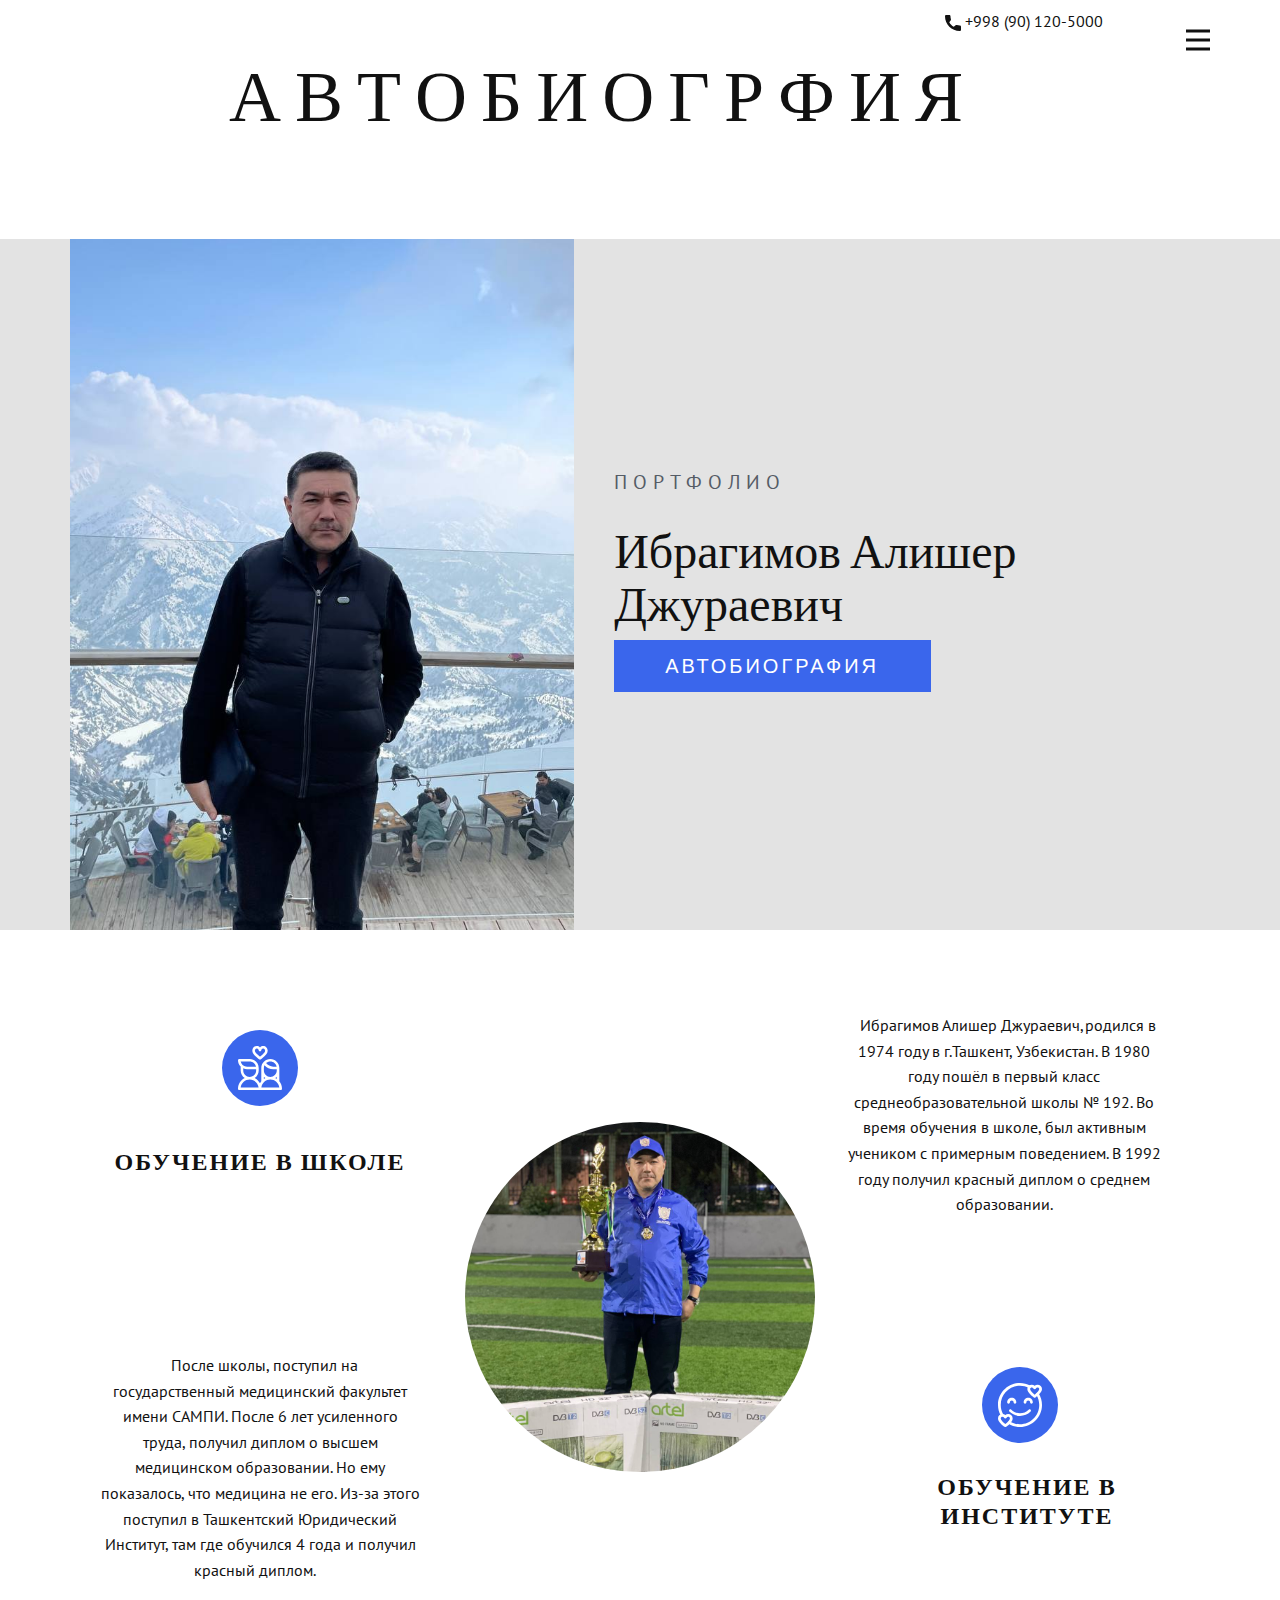
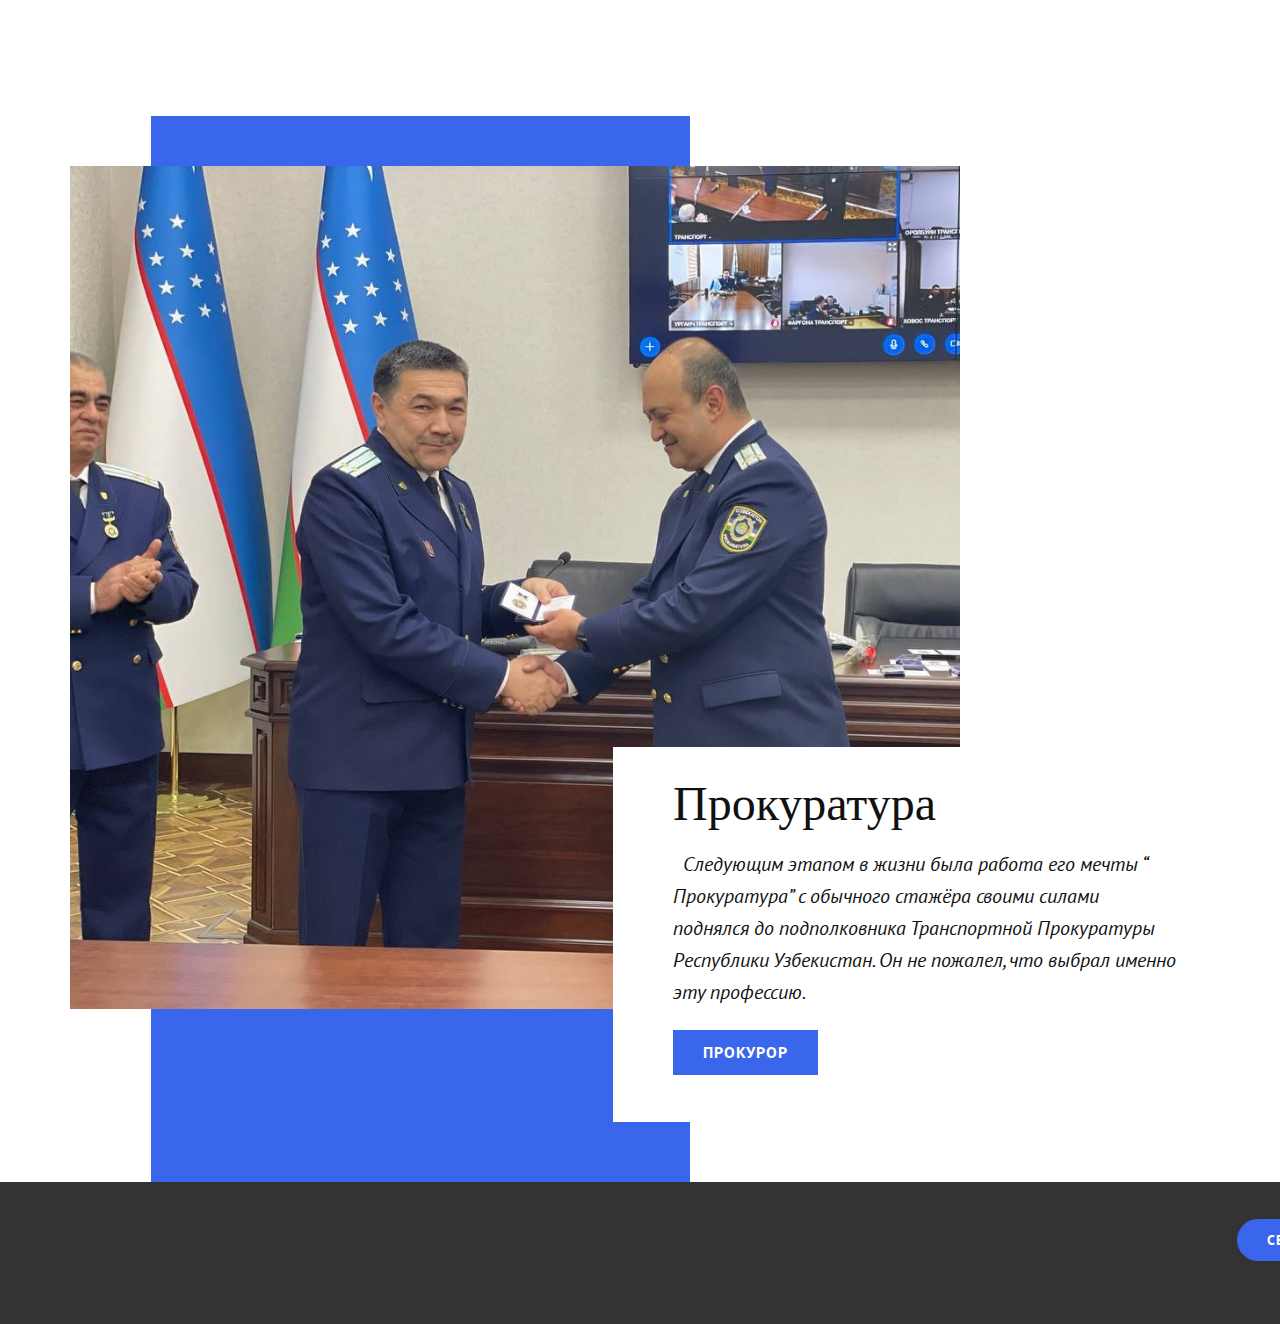
<file: index.html>
<!DOCTYPE html>
<html style="font-size: 16px;" lang="ru"><head>
    <meta name="viewport" content="width=device-width, initial-scale=1.0">
    <meta charset="utf-8">
    <meta name="keywords" content="A Dating Guide, 15 Dating Tips &amp;amp; Advice, How to choose the perfect wine for a perfect date night, The 6 Essential Rules of Dating, Top Tips">
    <meta name="description" content="">
    <title>Главная</title>
    <link rel="stylesheet" href="nicepage.css" media="screen">
<link rel="stylesheet" href="Главная.css" media="screen">
    <script class="u-script" type="text/javascript" src="jquery.js" defer=""></script>
    <script class="u-script" type="text/javascript" src="nicepage.js" defer=""></script>
    <meta name="generator" content="Nicepage 4.13.4, nicepage.com">
    <link id="u-theme-google-font" rel="stylesheet" href="https://fonts.googleapis.com/css?family=PT+Sans:400,400i,700,700i|Alatsi:400">
    <link id="u-page-google-font" rel="stylesheet" href="https://fonts.googleapis.com/css?family=PT+Sans:400,400i,700,700i|Alatsi:400">
    
    
    
    
    <script type="application/ld+json">{
		"@context": "http://schema.org",
		"@type": "Organization",
		"name": ""
}</script>
    <meta name="theme-color" content="#3a66ec">
    <meta property="og:title" content="Главная">
    <meta property="og:type" content="website">
  </head>
  <body data-home-page="Главная.html" data-home-page-title="Главная" class="u-body u-xl-mode"><header class="u-clearfix u-header u-header" id="sec-bae1"><div class="u-clearfix u-sheet u-sheet-1">
        <a href="https://nicepage.com/joomla-page-builder" class="u-active-none u-bottom-left-radius-0 u-bottom-right-radius-0 u-btn u-btn-rectangle u-button-style u-hover-none u-none u-radius-0 u-top-left-radius-0 u-top-right-radius-0 u-btn-1"><span class="u-icon"><svg class="u-svg-content" viewBox="0 0 405.333 405.333" x="0px" y="0px" style="width: 1em; height: 1em;"><path d="M373.333,266.88c-25.003,0-49.493-3.904-72.704-11.563c-11.328-3.904-24.192-0.896-31.637,6.699l-46.016,34.752    c-52.8-28.181-86.592-61.952-114.389-114.368l33.813-44.928c8.512-8.512,11.563-20.971,7.915-32.64    C142.592,81.472,138.667,56.96,138.667,32c0-17.643-14.357-32-32-32H32C14.357,0,0,14.357,0,32    c0,205.845,167.488,373.333,373.333,373.333c17.643,0,32-14.357,32-32V298.88C405.333,281.237,390.976,266.88,373.333,266.88z"></path></svg><img></span>&nbsp;+998 (90) 120-5000
        </a>
        <nav class="u-menu u-menu-dropdown u-offcanvas u-menu-1" data-responsive-from="XL">
          <div class="menu-collapse" style="font-size: 1rem; letter-spacing: 0px; font-weight: 500;">
            <a class="u-button-style u-custom-active-color u-custom-border u-custom-border-color u-custom-hover-color u-custom-left-right-menu-spacing u-custom-padding-bottom u-custom-text-active-color u-custom-text-color u-custom-text-hover-color u-custom-top-bottom-menu-spacing u-nav-link u-text-active-palette-1-base u-text-hover-palette-2-base" href="#">
              <svg class="u-svg-link" viewBox="0 0 24 24"><use xmlns:xlink="http://www.w3.org/1999/xlink" xlink:href="#menu-hamburger"></use></svg>
              <svg class="u-svg-content" version="1.1" id="menu-hamburger" viewBox="0 0 16 16" x="0px" y="0px" xmlns:xlink="http://www.w3.org/1999/xlink" xmlns="http://www.w3.org/2000/svg"><g><rect y="1" width="16" height="2"></rect><rect y="7" width="16" height="2"></rect><rect y="13" width="16" height="2"></rect>
</g></svg>
            </a>
          </div>
          <div class="u-custom-menu u-nav-container" wfd-invisible="true">
            <ul class="u-nav u-spacing-2 u-unstyled u-nav-1"><li class="u-nav-item"><a class="u-active-grey-5 u-button-style u-hover-grey-10 u-nav-link u-text-active-grey-90 u-text-grey-90 u-text-hover-grey-90" href="Главная.html" style="padding: 10px 20px;">Главная</a>
</li><li class="u-nav-item"><a class="u-active-grey-5 u-button-style u-hover-grey-10 u-nav-link u-text-active-grey-90 u-text-grey-90 u-text-hover-grey-90" href="Семья.html" style="padding: 10px 20px;">Семья</a>
</li></ul>
          </div>
          <div class="u-custom-menu u-nav-container-collapse">
            <div class="u-black u-container-style u-inner-container-layout u-opacity u-opacity-95 u-sidenav">
              <div class="u-inner-container-layout u-sidenav-overflow">
                <div class="u-menu-close"></div>
                <ul class="u-align-center u-nav u-popupmenu-items u-unstyled u-nav-2"><li class="u-nav-item"><a class="u-button-style u-nav-link" href="Главная.html">Главная</a>
</li><li class="u-nav-item"><a class="u-button-style u-nav-link" href="Семья.html">Семья</a>
</li></ul>
              </div>
            </div>
            <div class="u-black u-menu-overlay u-opacity u-opacity-70" wfd-invisible="true"></div>
          </div>
        </nav>
        <h1 class="u-text u-text-default u-title u-text-1">А В Т О Б И О Г Р Ф И Я</h1>
      </div></header> 
    <section class="u-clearfix u-image u-valign-middle-md u-valign-middle-sm u-valign-middle-xs u-section-1" id="carousel_d04c" data-image-width="1980" data-image-height="1320">
      <div class="u-clearfix u-layout-wrap u-layout-wrap-1">
        <div class="u-layout">
          <div class="u-layout-row">
            <div class="u-container-style u-image u-layout-cell u-left-cell u-size-25-xl u-size-26-lg u-size-26-md u-size-26-sm u-size-26-xs u-image-1" data-image-width="720" data-image-height="1280">
              <div class="u-container-layout u-container-layout-1"></div>
            </div>
            <div class="u-align-left u-container-style u-layout-cell u-right-cell u-shape-rectangle u-size-34-lg u-size-34-md u-size-34-sm u-size-34-xs u-size-35-xl u-layout-cell-2">
              <div class="u-container-layout u-container-layout-2">
                <h5 class="u-text u-text-1">Портфолио</h5>
                <h1 class="u-text u-text-2">Ибрагимов Алишер Джураевич</h1>
                <a href="Главная.html#carousel_4536" data-page-id="109718933" class="u-border-none u-btn u-button-style u-custom-font u-font-arial u-hover-palette-1-light-2 u-btn-1">автобиография</a>
              </div>
            </div>
          </div>
        </div>
      </div>
    </section>
    <section class="u-align-center u-clearfix u-section-2" id="carousel_4536">
      <div class="u-clearfix u-sheet u-sheet-1">
        <div class="u-clearfix u-expanded-width u-gutter-0 u-layout-wrap u-layout-wrap-1">
          <div class="u-gutter-0 u-layout">
            <div class="u-layout-row">
              <div class="u-size-20 u-size-30-md">
                <div class="u-layout-col">
                  <div class="u-align-center u-container-style u-layout-cell u-shape-rectangle u-size-30 u-layout-cell-1">
                    <div class="u-container-layout u-valign-top u-container-layout-1"><span class="u-icon u-icon-rounded u-palette-1-base u-radius-50 u-icon-1"><svg class="u-svg-link" preserveAspectRatio="xMidYMin slice" viewBox="0 0 512 512" style=""><use xmlns:xlink="http://www.w3.org/1999/xlink" xlink:href="#svg-d113"></use></svg><svg class="u-svg-content" viewBox="0 0 512 512" x="0px" y="0px" id="svg-d113" style="enable-background:new 0 0 512 512;"><g><g><path d="M481,410.582c0-17.879,0-140.551,0-155.582c0-57.897-47.103-105-105-105c-57.967,0-105,47.174-105,105    c0,15.158,0,137.546,0,156.331c-5.809,7.284-10.822,15.066-15,23.234c-6.294-12.304-14.479-23.733-24.42-33.904    c-11.344-11.605-24.317-20.897-38.375-27.656C221.955,354.254,241,321.811,241,285v-30c0-57.897-47.103-105-105-105H15    c-8.284,0-15,6.716-15,15c0,28.907,11.855,55.122,31,74.128V285c0,36.775,19.008,69.19,47.711,87.951    C33.632,394.448,0,441.512,0,497c0,8.284,6.716,15,15,15c13.596,0,468.404,0,482,0c8.284,0,15-6.716,15-15    C512,465.35,501.077,435.127,481,410.582z M31.527,180H136c36.219,0,66.524,25.809,73.493,60H106    C69.286,240,38.579,214.139,31.527,180z M61,285v-24.946C74.667,266.428,89.919,270,106,270h105v15c0,41.355-33.645,75-75,75    S61,326.355,61,285z M31.09,482c7.476-51.207,52.481-92,104.91-92c52.904,0,96.794,40.073,103.972,92H31.09z M376,180    c36.219,0,66.522,25.808,73.491,60h-39.269c-32.991,0-63.761-15.366-83.56-41.415C339.86,187.028,357.12,180,376,180z M301,255    c0-11.337,2.542-22.088,7.065-31.732C333.533,252.791,370.634,270,410.222,270H451v15c0,41.355-33.645,75-75,75    c-41.355,0-75-33.645-75-75V255z M451,358.403v24.701c-5.675-3.848-11.594-7.236-17.711-10.154    C439.714,368.751,445.652,363.867,451,358.403z M301,358.403c5.372,5.489,11.338,10.391,17.796,14.603    c-6.155,2.959-12.103,6.401-17.796,10.314V358.403z M272.028,482c7.177-51.927,51.068-92,103.972-92    c52.429,0,97.434,40.793,104.91,92H272.028z"></path>
</g>
</g><g><g><path d="M293.211,0C278.723,0,265.977,5.894,256,17.125C246.023,5.894,233.277,0,218.789,0c-29.277,0-52.211,24.332-52.211,55.394    c-0.001,32.606,25.35,54.002,60.436,83.616c6.122,5.167,12.452,10.51,19.162,16.325c2.819,2.443,6.321,3.665,9.824,3.665    s7.005-1.222,9.824-3.665c6.71-5.816,13.042-11.159,19.164-16.327c32.535-27.46,60.435-49.812,60.435-83.615    C345.423,24.332,322.489,0,293.211,0z M265.637,116.083c-3.147,2.657-6.35,5.36-9.638,8.155c-3.287-2.795-6.489-5.497-9.636-8.153    c-33.624-28.38-49.787-42.815-49.787-60.691C196.577,42.775,204.207,30,218.789,30c16.107,0,22.335,19.851,22.767,21.296    c1.744,6.573,7.641,11.153,14.445,11.153c6.804,0,12.701-4.579,14.445-11.153C270.876,49.851,277.104,30,293.211,30    c14.582,0,22.211,12.775,22.211,25.394C315.422,74.022,296.508,90.027,265.637,116.083z"></path>
</g>
</g></svg></span>
                      <h4 class="u-text u-text-1">Обучение в школе</h4>
                    </div>
                  </div>
                  <div class="u-align-center u-container-style u-layout-cell u-shape-rectangle u-size-30 u-layout-cell-2">
                    <div class="u-container-layout u-container-layout-2">
                      <p class="u-text u-text-2">&nbsp; После школы, поступил на государственный медицинский факультет
имени САМПИ. После 6 лет усиленного труда, получил диплом о высшем
медицинском образовании.
Но ему показалось, что медицина не его. Из-за этого поступил
в Ташкентский Юридический Институт, там где обучился 4 года и получил красный
диплом.&nbsp; &nbsp;</p>
                    </div>
                  </div>
                </div>
              </div>
              <div class="u-size-20 u-size-30-md">
                <div class="u-layout-col">
                  <div class="u-align-left u-container-style u-layout-cell u-size-60 u-layout-cell-3">
                    <div class="u-container-layout u-container-layout-3">
                      <div class="u-image u-image-circle u-image-1" data-image-width="960" data-image-height="1280"></div>
                    </div>
                  </div>
                </div>
              </div>
              <div class="u-size-20 u-size-60-md">
                <div class="u-layout-col">
                  <div class="u-align-center u-container-style u-layout-cell u-shape-rectangle u-size-30 u-layout-cell-4">
                    <div class="u-container-layout u-valign-top u-container-layout-4">
                      <p class="u-text u-text-3">&nbsp; Ибрагимов Алишер Джураевич,родился в 1974 году в г.Ташкент, Узбекистан.
В 1980 году пошёл в первый класс среднеобразовательной
школы № 192. Во время обучения в школе, был активным учеником с примерным
поведением. В 1992 году получил красный диплом о среднем образовании.</p>
                    </div>
                  </div>
                  <div class="u-align-center u-container-style u-layout-cell u-shape-rectangle u-size-30 u-layout-cell-5">
                    <div class="u-container-layout u-valign-middle-md u-valign-middle-sm u-valign-middle-xs u-container-layout-5"><span class="u-icon u-icon-rounded u-palette-1-base u-radius-50 u-icon-2"><svg class="u-svg-link" preserveAspectRatio="xMidYMin slice" viewBox="0 0 24 24" style=""><use xmlns:xlink="http://www.w3.org/1999/xlink" xlink:href="#svg-51b1"></use></svg><svg class="u-svg-content" viewBox="0 0 24 24" id="svg-51b1"><path d="m2.149 18.169c-.264 0-.52-.139-.657-.386-.975-1.76-1.492-3.76-1.492-5.783 0-6.617 5.383-12 12-12 1.929 0 3.842.47 5.533 1.358.367.193.508.646.315 1.013-.191.367-.644.509-1.013.315-1.477-.776-3.148-1.186-4.835-1.186-5.79 0-10.5 4.71-10.5 10.5 0 1.769.451 3.517 1.305 5.056.2.362.069.819-.292 1.02-.116.063-.241.093-.364.093z"></path><path d="m12 24c-2.223 0-4.392-.614-6.272-1.775-.353-.217-.462-.68-.245-1.032.218-.351.681-.462 1.032-.244 1.644 1.014 3.541 1.551 5.485 1.551 5.79 0 10.5-4.71 10.5-10.5 0-1.947-.536-3.84-1.551-5.474-.218-.352-.109-.814.242-1.033.352-.22.814-.11 1.032.242 1.163 1.871 1.777 4.038 1.777 6.265 0 6.617-5.383 12-12 12z"></path><path d="m9.25 11.25c-.414 0-.75-.336-.75-.75 0-.551-.448-1-1-1s-1 .449-1 1c0 .414-.336.75-.75.75s-.75-.336-.75-.75c0-1.378 1.121-2.5 2.5-2.5s2.5 1.122 2.5 2.5c0 .414-.336.75-.75.75z"></path><path d="m18.25 11.25c-.414 0-.75-.336-.75-.75 0-.551-.448-1-1-1s-1 .449-1 1c0 .414-.336.75-.75.75s-.75-.336-.75-.75c0-1.378 1.121-2.5 2.5-2.5s2.5 1.122 2.5 2.5c0 .414-.336.75-.75.75z"></path><path d="m12 18c-2.184 0-4.236-.85-5.78-2.395-.293-.293-.293-.768 0-1.061s.768-.293 1.061 0c1.26 1.262 2.936 1.956 4.719 1.956s3.459-.694 4.72-1.955c.293-.293.768-.293 1.061 0s.293.768 0 1.061c-1.545 1.544-3.597 2.394-5.781 2.394z"></path><path d="m20 8.036c-.15 0-.3-.045-.43-.135-.595-.417-3.57-2.594-3.57-4.601 0-1.288 1.097-2.335 2.445-2.335.579 0 1.125.195 1.555.531.43-.336.976-.531 1.555-.531 1.348-.001 2.445 1.047 2.445 2.335 0 2.007-2.975 4.185-3.57 4.601-.13.09-.28.135-.43.135zm-1.555-5.572c-.521 0-.945.375-.945.835 0 .8 1.367 2.177 2.5 3.055 1.153-.89 2.5-2.246 2.5-3.055 0-.46-.424-.835-.945-.835-.386 0-.729.203-.874.517-.246.53-1.115.53-1.361 0-.146-.314-.489-.517-.875-.517z"></path><path d="m4 24.036c-.15 0-.3-.045-.43-.135-.595-.417-3.57-2.594-3.57-4.601 0-1.288 1.097-2.335 2.445-2.335.579 0 1.125.195 1.555.531.43-.336.976-.531 1.555-.531 1.348-.001 2.445 1.047 2.445 2.335 0 2.007-2.975 4.185-3.57 4.601-.13.09-.28.135-.43.135zm-1.555-5.572c-.521 0-.945.375-.945.835 0 .8 1.367 2.177 2.5 3.055 1.153-.89 2.5-2.246 2.5-3.055 0-.46-.424-.835-.945-.835-.386 0-.729.203-.874.517-.246.53-1.115.53-1.361 0-.146-.314-.489-.517-.875-.517z"></path></svg></span>
                      <h4 class="u-text u-text-4">Обучение в институте</h4>
                    </div>
                  </div>
                </div>
              </div>
            </div>
          </div>
        </div>
      </div>
    </section>
    <section class="u-clearfix u-section-3" id="carousel_7cba">
      <div class="u-clearfix u-sheet u-sheet-1">
        <div class="u-expanded-height u-palette-1-base u-shape u-shape-rectangle u-shape-1"></div>
        <img src="images/-2147483648_-228615.jpg" class="u-align-left u-image u-image-1" data-image-width="1013" data-image-height="960">
        <div class="u-align-left u-container-style u-group u-white u-group-1">
          <div class="u-container-layout u-container-layout-1">
            <h1 class="u-text u-text-1">Прокуратура&nbsp;</h1>
            <p class="u-text u-text-2">&nbsp; Следующим этапом в жизни была работа его мечты “
Прокуратура” с обычного стажёра своими силами поднялся до подполковника Транспортной
Прокуратуры Республики Узбекистан. Он не пожалел, что выбрал именно эту профессию.&nbsp;&nbsp;<br>
            </p>
            <a href="https://ru.wikipedia.org/wiki/%D0%9F%D1%80%D0%BE%D0%BA%D1%83%D1%80%D0%BE%D1%80" class="u-active-palette-1-light-3 u-border-none u-btn u-button-style u-hover-palette-1-light-1 u-palette-1-base u-text-active-white u-text-hover-white u-btn-1">Прокурор</a>
          </div>
        </div>
      </div>
    </section>
    
    
    <footer class="u-align-center u-clearfix u-footer u-grey-80 u-footer" id="sec-d13a"><div class="u-clearfix u-sheet u-sheet-1">
        <a href="Семья.html" data-page-id="117405381" class="u-btn u-btn-round u-button-style u-hover-palette-1-light-1 u-palette-1-base u-radius-50 u-btn-1">Семья</a>
      </div></footer>
  
  
</body></html>
</file>
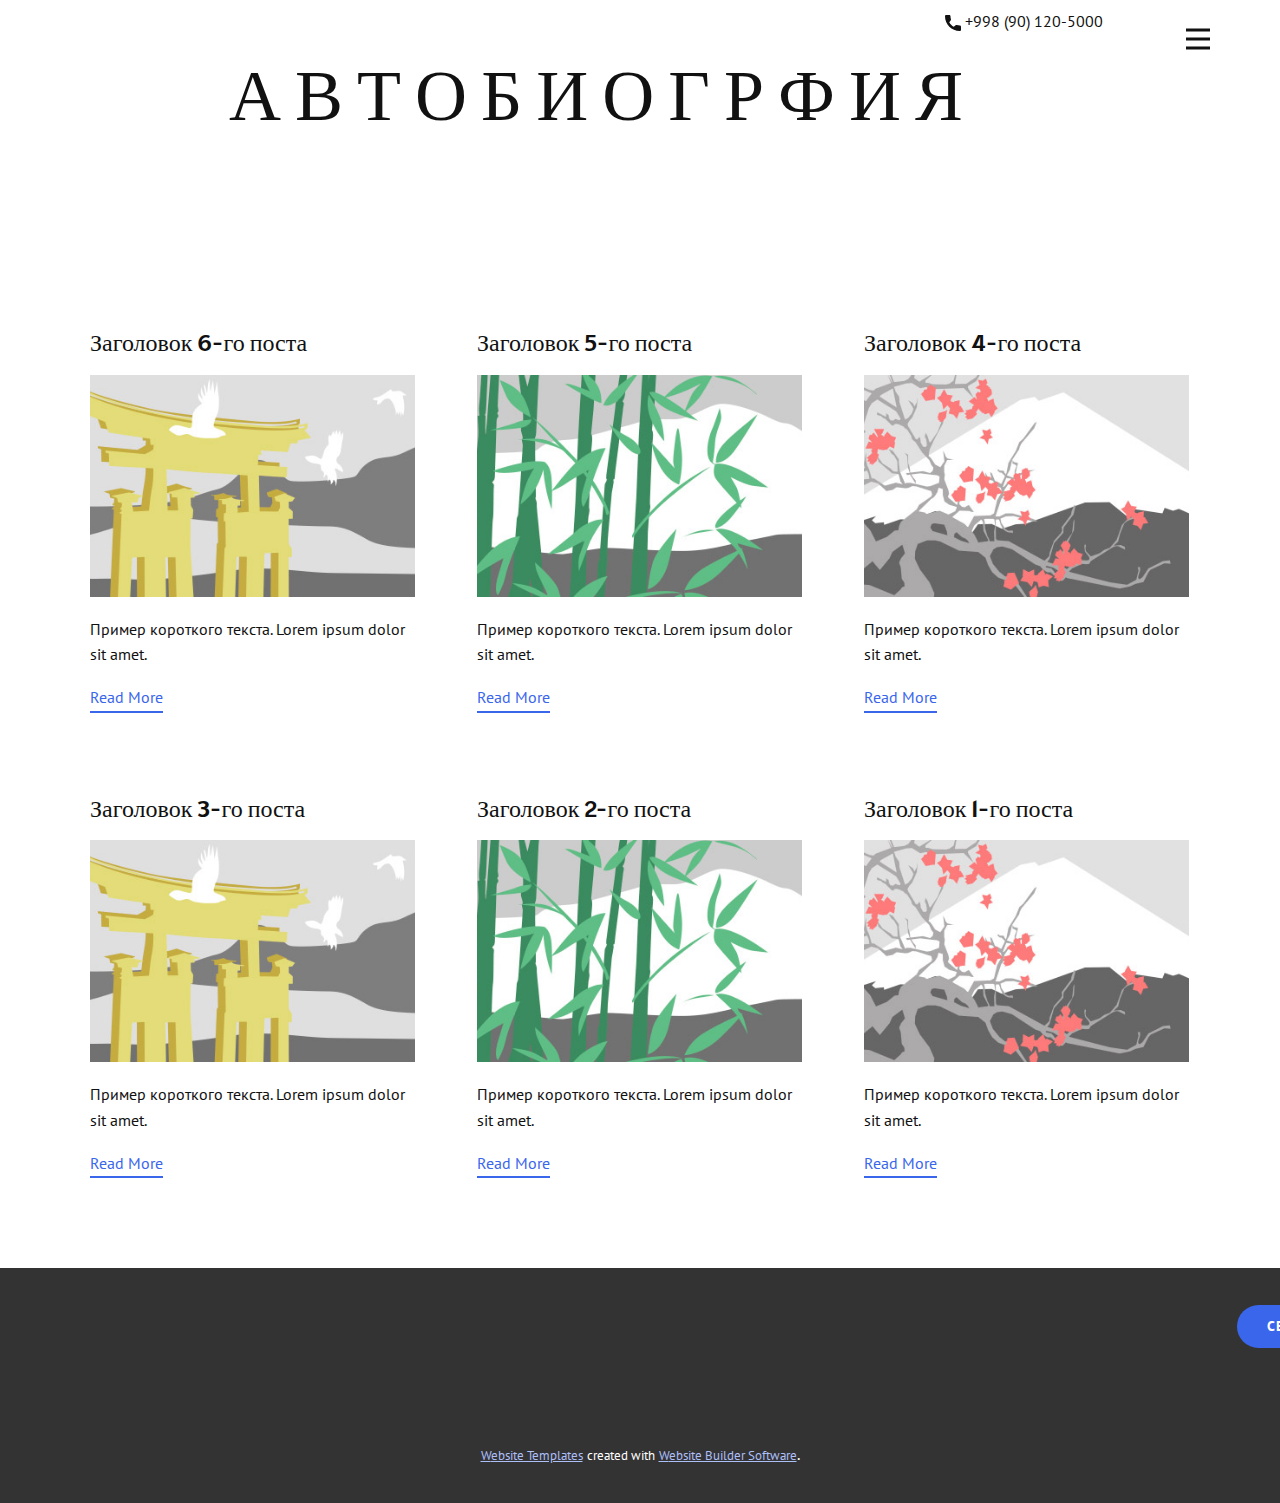
<file: blog.html>
<html style="font-size: 16px;" lang="ru"><head>
    <meta name="viewport" content="width=device-width, initial-scale=1.0">
    <meta charset="utf-8">
    <meta name="keywords" content="А В Т О Б И О Г Р Ф И Я">
    <meta name="description" content="">
    <title>Blog Template</title>
    <link rel="stylesheet" href="../nicepage.css" media="screen">
<link rel="stylesheet" href="../Blog-Template.css" media="screen">
    <script class="u-script" type="text/javascript" src="../jquery.js" defer=""></script>
    <script class="u-script" type="text/javascript" src="../nicepage.js" defer=""></script>
    <meta name="generator" content="Nicepage 4.13.4, nicepage.com">
    <link id="u-theme-google-font" rel="stylesheet" href="https://fonts.googleapis.com/css?family=PT+Sans:400,400i,700,700i|Alatsi:400">
    
    
    <script type="application/ld+json">{
		"@context": "http://schema.org",
		"@type": "Organization",
		"name": ""
}</script>
    <meta name="theme-color" content="#3a66ec">
  </head>
  <body class="u-body u-xl-mode"><header class="u-clearfix u-header u-header" id="sec-bae1"><div class="u-clearfix u-sheet u-sheet-1">
        <a href="https://nicepage.com/joomla-page-builder" class="u-active-none u-bottom-left-radius-0 u-bottom-right-radius-0 u-btn u-btn-rectangle u-button-style u-hover-none u-none u-radius-0 u-top-left-radius-0 u-top-right-radius-0 u-btn-1"><span class="u-icon"><svg class="u-svg-content" viewBox="0 0 405.333 405.333" x="0px" y="0px" style="width: 1em; height: 1em;"><path d="M373.333,266.88c-25.003,0-49.493-3.904-72.704-11.563c-11.328-3.904-24.192-0.896-31.637,6.699l-46.016,34.752    c-52.8-28.181-86.592-61.952-114.389-114.368l33.813-44.928c8.512-8.512,11.563-20.971,7.915-32.64    C142.592,81.472,138.667,56.96,138.667,32c0-17.643-14.357-32-32-32H32C14.357,0,0,14.357,0,32    c0,205.845,167.488,373.333,373.333,373.333c17.643,0,32-14.357,32-32V298.88C405.333,281.237,390.976,266.88,373.333,266.88z"></path></svg><img></span>&nbsp;+998 (90) 120-5000
        </a>
        <nav class="u-menu u-menu-dropdown u-offcanvas u-menu-1" data-responsive-from="XL">
          <div class="menu-collapse" style="font-size: 1rem; letter-spacing: 0px; font-weight: 500;">
            <a class="u-button-style u-custom-active-color u-custom-border u-custom-border-color u-custom-hover-color u-custom-left-right-menu-spacing u-custom-padding-bottom u-custom-text-active-color u-custom-text-color u-custom-text-hover-color u-custom-top-bottom-menu-spacing u-nav-link u-text-active-palette-1-base u-text-hover-palette-2-base" href="#">
              <svg class="u-svg-link" viewBox="0 0 24 24"><use xmlns:xlink="http://www.w3.org/1999/xlink" xlink:href="#menu-hamburger"></use></svg>
              <svg class="u-svg-content" version="1.1" id="menu-hamburger" viewBox="0 0 16 16" x="0px" y="0px" xmlns:xlink="http://www.w3.org/1999/xlink" xmlns="http://www.w3.org/2000/svg"><g><rect y="1" width="16" height="2"></rect><rect y="7" width="16" height="2"></rect><rect y="13" width="16" height="2"></rect>
</g></svg>
            </a>
          </div>
          <div class="u-custom-menu u-nav-container" wfd-invisible="true">
            <ul class="u-nav u-spacing-2 u-unstyled u-nav-1"><li class="u-nav-item"><a class="u-active-grey-5 u-button-style u-hover-grey-10 u-nav-link u-text-active-grey-90 u-text-grey-90 u-text-hover-grey-90" href="../Главная.html" style="padding: 10px 20px;">Главная</a>
</li><li class="u-nav-item"><a class="u-active-grey-5 u-button-style u-hover-grey-10 u-nav-link u-text-active-grey-90 u-text-grey-90 u-text-hover-grey-90" href="../Семья.html" style="padding: 10px 20px;">Семья</a>
</li></ul>
          </div>
          <div class="u-custom-menu u-nav-container-collapse">
            <div class="u-black u-container-style u-inner-container-layout u-opacity u-opacity-95 u-sidenav">
              <div class="u-inner-container-layout u-sidenav-overflow">
                <div class="u-menu-close"></div>
                <ul class="u-align-center u-nav u-popupmenu-items u-unstyled u-nav-2"><li class="u-nav-item"><a class="u-button-style u-nav-link" href="../Главная.html">Главная</a>
</li><li class="u-nav-item"><a class="u-button-style u-nav-link" href="../Семья.html">Семья</a>
</li></ul>
              </div>
            </div>
            <div class="u-black u-menu-overlay u-opacity u-opacity-70" wfd-invisible="true"></div>
          </div>
        </nav>
        <h1 class="u-text u-text-default u-title u-text-1">А В Т О Б И О Г Р Ф И Я</h1>
      </div></header>
    <section class="u-clearfix u-section-1" id="sec-f375">
      <div class="u-clearfix u-sheet u-valign-middle u-sheet-1"><!--blog--><!--blog_options_json--><!--{"type":"Recent","source":"","tags":"","count":""}--><!--/blog_options_json-->
        <div class="u-blog u-expanded-width u-repeater u-repeater-1"><!--blog_post-->
          <div class="u-blog-post u-container-style u-repeater-item u-white u-repeater-item-1">
            <div class="u-container-layout u-similar-container u-valign-top u-container-layout-1"><!--blog_post_header-->
              <h4 class="u-blog-control u-text u-text-1">
                <a class="u-post-header-link" href="../blog/пост-5.html">Заголовок 6-го поста</a>
              </h4><!--/blog_post_header--><!--blog_post_image-->
              <a class="u-post-header-link" href="../blog/пост-5.html"><img alt="" class="u-blog-control u-expanded-width u-image u-image-default u-image-1" src="[data-uri]"></a><!--/blog_post_image--><!--blog_post_content-->
              <div class="u-blog-control u-post-content u-text u-text-2 fr-view">Пример короткого текста. Lorem ipsum dolor sit amet.</div><!--/blog_post_content--><!--blog_post_readmore-->
              <a href="../blog/пост-5.html" class="u-blog-control u-border-2 u-border-palette-1-base u-btn u-btn-rectangle u-button-style u-none u-btn-1"><!--blog_post_readmore_content--><!--options_json--><!--{"content":"Read More","defaultValue":"Читать дальше"}--><!--/options_json-->Read More<!--/blog_post_readmore_content--></a><!--/blog_post_readmore-->
            </div>
          </div><div class="u-blog-post u-container-style u-repeater-item u-video-cover u-white">
            <div class="u-container-layout u-similar-container u-valign-top u-container-layout-2"><!--blog_post_header-->
              <h4 class="u-blog-control u-text u-text-3">
                <a class="u-post-header-link" href="../blog/пост-4.html">Заголовок 5-го поста</a>
              </h4><!--/blog_post_header--><!--blog_post_image-->
              <a class="u-post-header-link" href="../blog/пост-4.html"><img alt="" class="u-blog-control u-expanded-width u-image u-image-default u-image-2" src="[data-uri]"></a><!--/blog_post_image--><!--blog_post_content-->
              <div class="u-blog-control u-post-content u-text u-text-4 fr-view">Пример короткого текста. Lorem ipsum dolor sit amet.</div><!--/blog_post_content--><!--blog_post_readmore-->
              <a href="../blog/пост-4.html" class="u-blog-control u-border-2 u-border-palette-1-base u-btn u-btn-rectangle u-button-style u-none u-btn-2"><!--blog_post_readmore_content--><!--options_json--><!--{"content":"Read More","defaultValue":"Читать дальше"}--><!--/options_json-->Read More<!--/blog_post_readmore_content--></a><!--/blog_post_readmore-->
            </div>
          </div><div class="u-blog-post u-container-style u-repeater-item u-video-cover u-white">
            <div class="u-container-layout u-similar-container u-valign-top u-container-layout-3"><!--blog_post_header-->
              <h4 class="u-blog-control u-text u-text-5">
                <a class="u-post-header-link" href="../blog/пост-3.html">Заголовок 4-го поста</a>
              </h4><!--/blog_post_header--><!--blog_post_image-->
              <a class="u-post-header-link" href="../blog/пост-3.html"><img alt="" class="u-blog-control u-expanded-width u-image u-image-default u-image-3" src="[data-uri]"></a><!--/blog_post_image--><!--blog_post_content-->
              <div class="u-blog-control u-post-content u-text u-text-6 fr-view">Пример короткого текста. Lorem ipsum dolor sit amet.</div><!--/blog_post_content--><!--blog_post_readmore-->
              <a href="../blog/пост-3.html" class="u-blog-control u-border-2 u-border-palette-1-base u-btn u-btn-rectangle u-button-style u-none u-btn-3"><!--blog_post_readmore_content--><!--options_json--><!--{"content":"Read More","defaultValue":"Читать дальше"}--><!--/options_json-->Read More<!--/blog_post_readmore_content--></a><!--/blog_post_readmore-->
            </div>
          </div><div class="u-blog-post u-container-style u-repeater-item u-white u-repeater-item-1">
            <div class="u-container-layout u-similar-container u-valign-top u-container-layout-1"><!--blog_post_header-->
              <h4 class="u-blog-control u-text u-text-1">
                <a class="u-post-header-link" href="../blog/пост-2.html">Заголовок 3-го поста</a>
              </h4><!--/blog_post_header--><!--blog_post_image-->
              <a class="u-post-header-link" href="../blog/пост-2.html"><img alt="" class="u-blog-control u-expanded-width u-image u-image-default u-image-1" src="[data-uri]"></a><!--/blog_post_image--><!--blog_post_content-->
              <div class="u-blog-control u-post-content u-text u-text-2 fr-view">Пример короткого текста. Lorem ipsum dolor sit amet.</div><!--/blog_post_content--><!--blog_post_readmore-->
              <a href="../blog/пост-2.html" class="u-blog-control u-border-2 u-border-palette-1-base u-btn u-btn-rectangle u-button-style u-none u-btn-1"><!--blog_post_readmore_content--><!--options_json--><!--{"content":"Read More","defaultValue":"Читать дальше"}--><!--/options_json-->Read More<!--/blog_post_readmore_content--></a><!--/blog_post_readmore-->
            </div>
          </div><div class="u-blog-post u-container-style u-repeater-item u-video-cover u-white">
            <div class="u-container-layout u-similar-container u-valign-top u-container-layout-2"><!--blog_post_header-->
              <h4 class="u-blog-control u-text u-text-3">
                <a class="u-post-header-link" href="../blog/пост-1.html">Заголовок 2-го поста</a>
              </h4><!--/blog_post_header--><!--blog_post_image-->
              <a class="u-post-header-link" href="../blog/пост-1.html"><img alt="" class="u-blog-control u-expanded-width u-image u-image-default u-image-2" src="[data-uri]"></a><!--/blog_post_image--><!--blog_post_content-->
              <div class="u-blog-control u-post-content u-text u-text-4 fr-view">Пример короткого текста. Lorem ipsum dolor sit amet.</div><!--/blog_post_content--><!--blog_post_readmore-->
              <a href="../blog/пост-1.html" class="u-blog-control u-border-2 u-border-palette-1-base u-btn u-btn-rectangle u-button-style u-none u-btn-2"><!--blog_post_readmore_content--><!--options_json--><!--{"content":"Read More","defaultValue":"Читать дальше"}--><!--/options_json-->Read More<!--/blog_post_readmore_content--></a><!--/blog_post_readmore-->
            </div>
          </div><div class="u-blog-post u-container-style u-repeater-item u-video-cover u-white">
            <div class="u-container-layout u-similar-container u-valign-top u-container-layout-3"><!--blog_post_header-->
              <h4 class="u-blog-control u-text u-text-5">
                <a class="u-post-header-link" href="../blog/пост.html">Заголовок 1-го поста</a>
              </h4><!--/blog_post_header--><!--blog_post_image-->
              <a class="u-post-header-link" href="../blog/пост.html"><img alt="" class="u-blog-control u-expanded-width u-image u-image-default u-image-3" src="[data-uri]"></a><!--/blog_post_image--><!--blog_post_content-->
              <div class="u-blog-control u-post-content u-text u-text-6 fr-view">Пример короткого текста. Lorem ipsum dolor sit amet.</div><!--/blog_post_content--><!--blog_post_readmore-->
              <a href="../blog/пост.html" class="u-blog-control u-border-2 u-border-palette-1-base u-btn u-btn-rectangle u-button-style u-none u-btn-3"><!--blog_post_readmore_content--><!--options_json--><!--{"content":"Read More","defaultValue":"Читать дальше"}--><!--/options_json-->Read More<!--/blog_post_readmore_content--></a><!--/blog_post_readmore-->
            </div>
          </div><!--/blog_post--><!--blog_post-->
          <!--/blog_post--><!--blog_post-->
          <!--/blog_post-->
        </div><!--/blog-->
      </div>
    </section>
    
    
    <footer class="u-align-center u-clearfix u-footer u-grey-80 u-footer" id="sec-d13a"><div class="u-clearfix u-sheet u-sheet-1">
        <a href="../Семья.html" data-page-id="117405381" class="u-btn u-btn-round u-button-style u-hover-palette-1-light-1 u-palette-1-base u-radius-50 u-btn-1">Семья</a>
      </div></footer>
    <section class="u-backlink u-clearfix u-grey-80">
      <a class="u-link" href="https://nicepage.com/website-templates" target="_blank">
        <span>Website Templates</span>
      </a>
      <p class="u-text">
        <span>created with</span>
      </p>
      <a class="u-link" href="" target="_blank">
        <span>Website Builder Software</span>
      </a>. 
    </section>
  
</body></html>
</file>
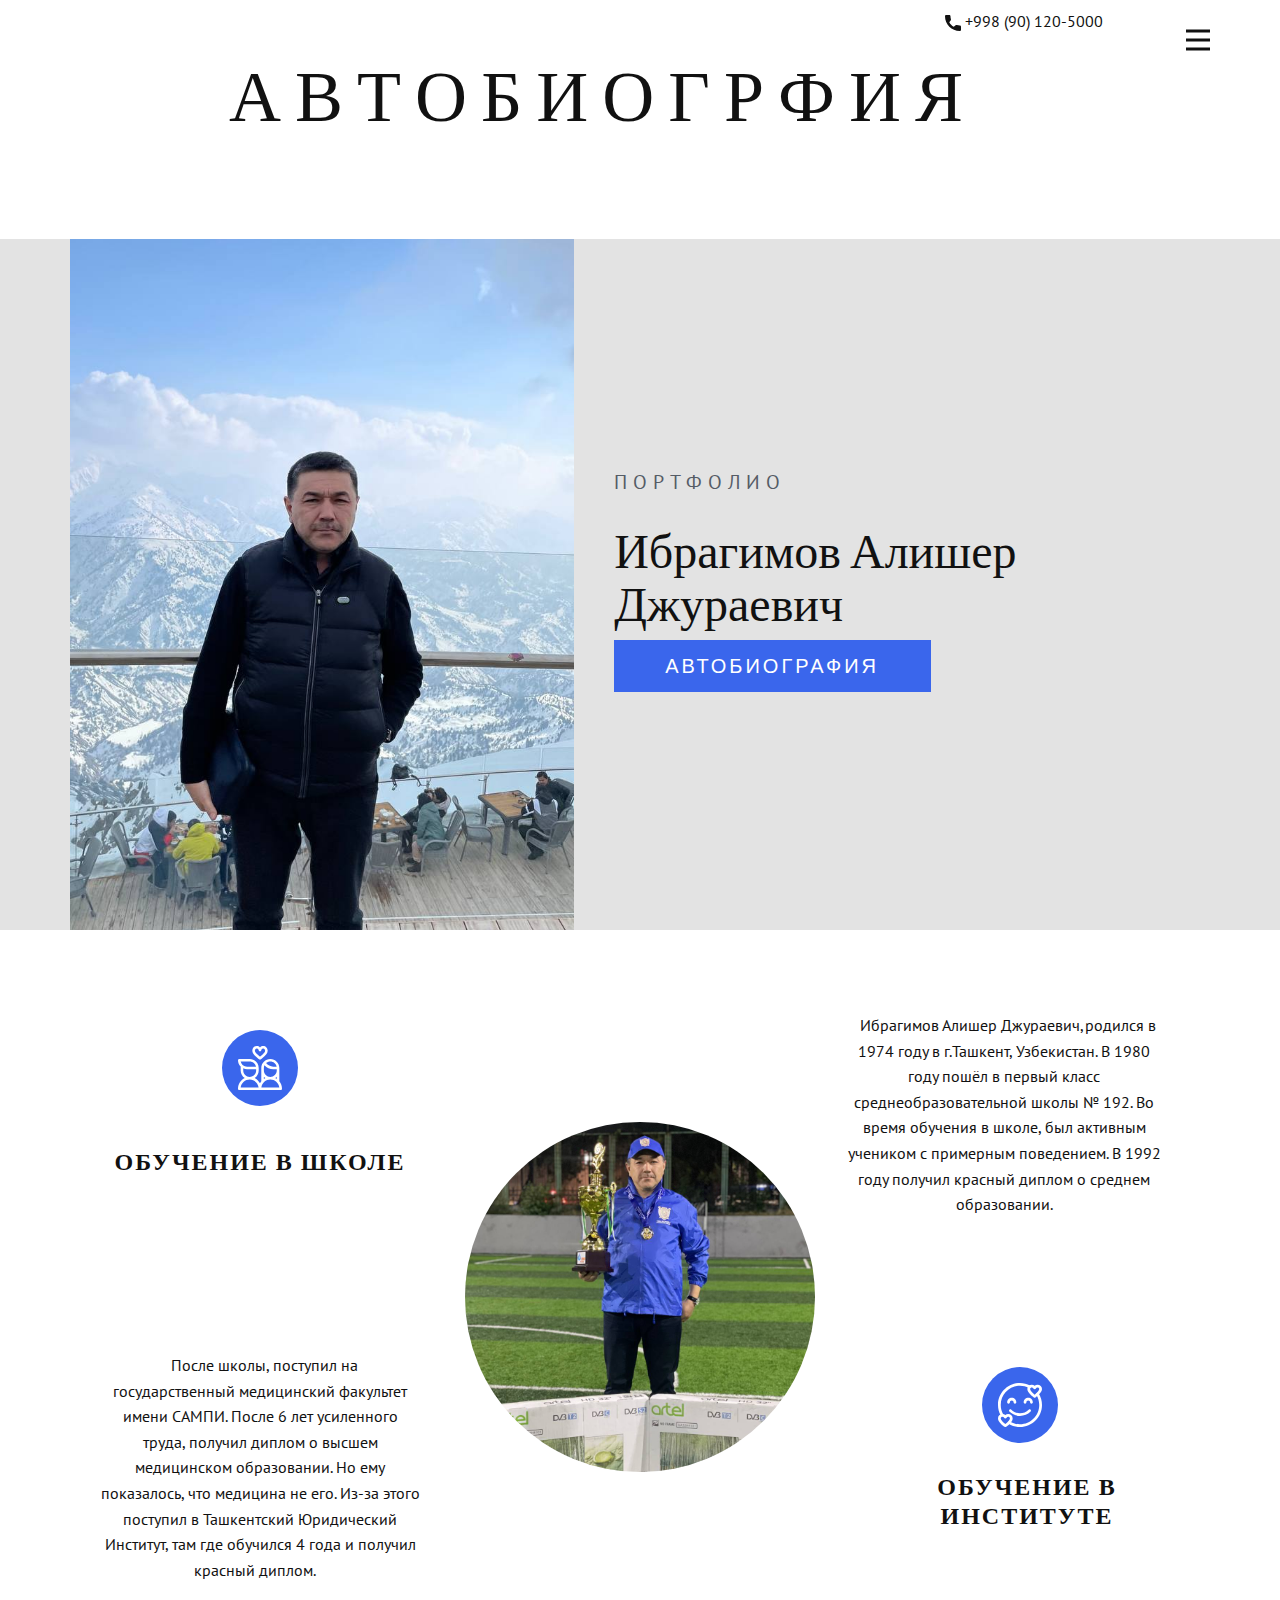
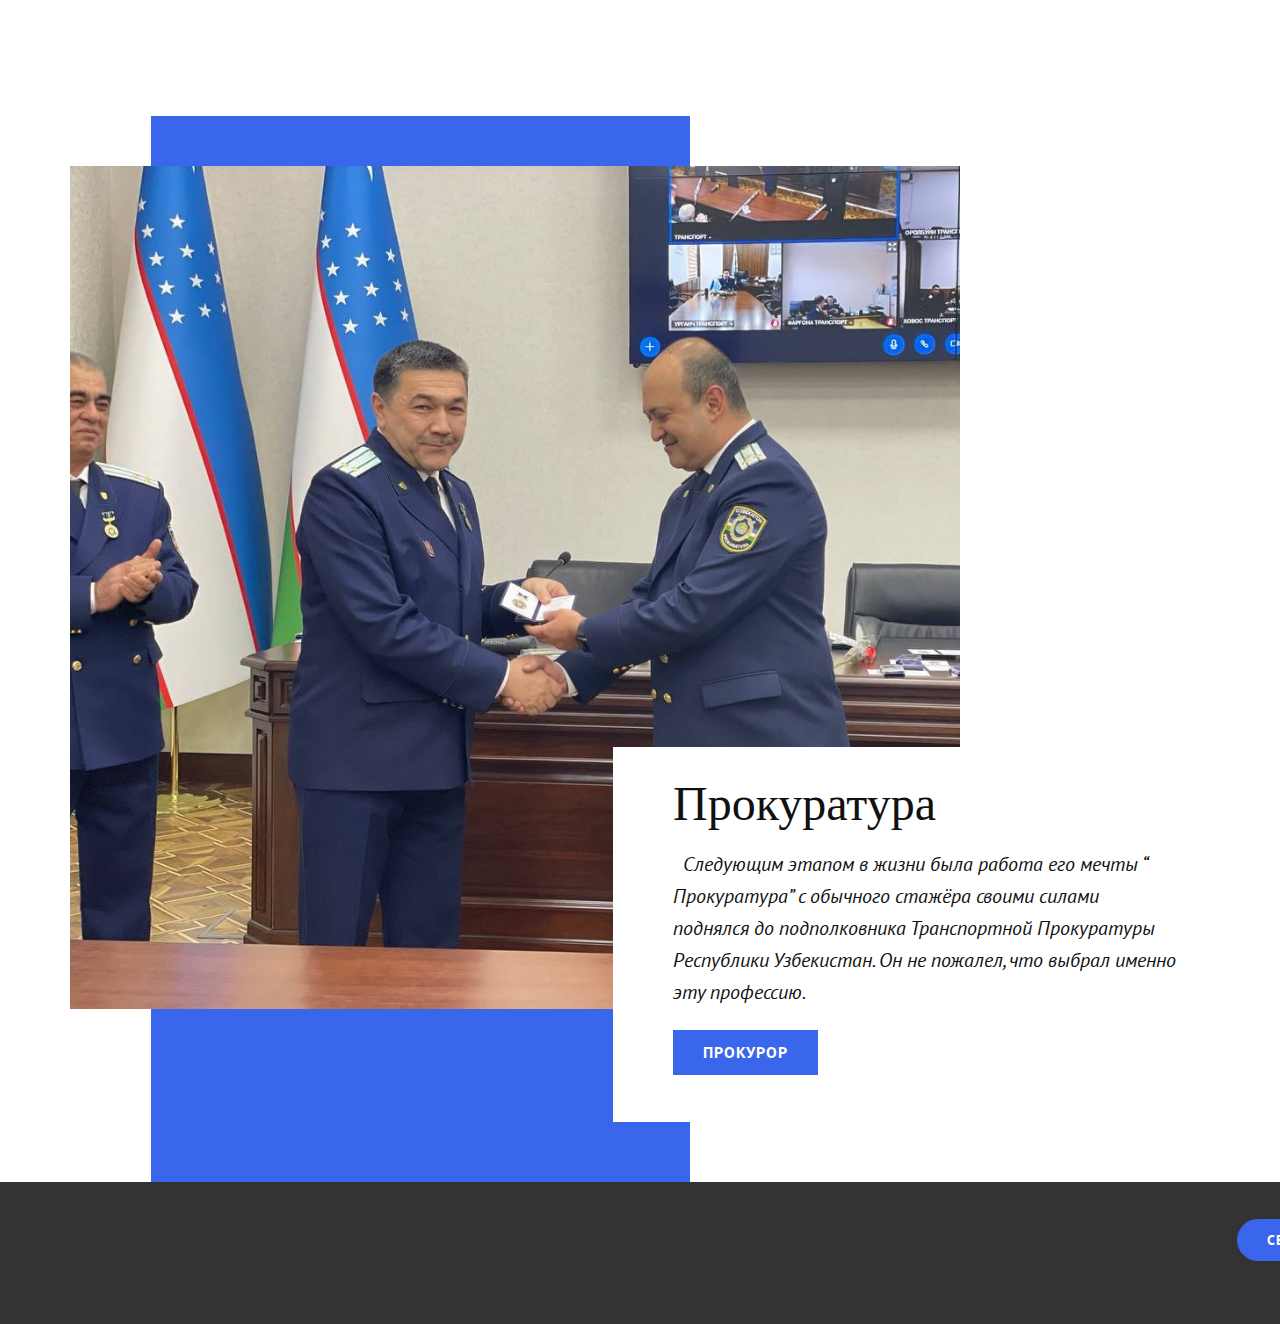
<file: Главная.html>
<!DOCTYPE html>
<html style="font-size: 16px;" lang="ru"><head>
    <meta name="viewport" content="width=device-width, initial-scale=1.0">
    <meta charset="utf-8">
    <meta name="keywords" content="A Dating Guide, 15 Dating Tips &amp;amp; Advice, How to choose the perfect wine for a perfect date night, The 6 Essential Rules of Dating, Top Tips">
    <meta name="description" content="">
    <title>Главная</title>
    <link rel="stylesheet" href="nicepage.css" media="screen">
<link rel="stylesheet" href="Главная.css" media="screen">
    <script class="u-script" type="text/javascript" src="jquery.js" defer=""></script>
    <script class="u-script" type="text/javascript" src="nicepage.js" defer=""></script>
    <meta name="generator" content="Nicepage 4.13.4, nicepage.com">
    <link id="u-theme-google-font" rel="stylesheet" href="https://fonts.googleapis.com/css?family=PT+Sans:400,400i,700,700i|Alatsi:400">
    <link id="u-page-google-font" rel="stylesheet" href="https://fonts.googleapis.com/css?family=PT+Sans:400,400i,700,700i|Alatsi:400">
    
    
    
    
    <script type="application/ld+json">{
		"@context": "http://schema.org",
		"@type": "Organization",
		"name": ""
}</script>
    <meta name="theme-color" content="#3a66ec">
    <meta property="og:title" content="Главная">
    <meta property="og:type" content="website">
  </head>
  <body class="u-body u-xl-mode"><header class="u-clearfix u-header u-header" id="sec-bae1"><div class="u-clearfix u-sheet u-sheet-1">
        <a href="https://nicepage.com/joomla-page-builder" class="u-active-none u-bottom-left-radius-0 u-bottom-right-radius-0 u-btn u-btn-rectangle u-button-style u-hover-none u-none u-radius-0 u-top-left-radius-0 u-top-right-radius-0 u-btn-1"><span class="u-icon"><svg class="u-svg-content" viewBox="0 0 405.333 405.333" x="0px" y="0px" style="width: 1em; height: 1em;"><path d="M373.333,266.88c-25.003,0-49.493-3.904-72.704-11.563c-11.328-3.904-24.192-0.896-31.637,6.699l-46.016,34.752    c-52.8-28.181-86.592-61.952-114.389-114.368l33.813-44.928c8.512-8.512,11.563-20.971,7.915-32.64    C142.592,81.472,138.667,56.96,138.667,32c0-17.643-14.357-32-32-32H32C14.357,0,0,14.357,0,32    c0,205.845,167.488,373.333,373.333,373.333c17.643,0,32-14.357,32-32V298.88C405.333,281.237,390.976,266.88,373.333,266.88z"></path></svg><img></span>&nbsp;+998 (90) 120-5000
        </a>
        <nav class="u-menu u-menu-dropdown u-offcanvas u-menu-1" data-responsive-from="XL">
          <div class="menu-collapse" style="font-size: 1rem; letter-spacing: 0px; font-weight: 500;">
            <a class="u-button-style u-custom-active-color u-custom-border u-custom-border-color u-custom-hover-color u-custom-left-right-menu-spacing u-custom-padding-bottom u-custom-text-active-color u-custom-text-color u-custom-text-hover-color u-custom-top-bottom-menu-spacing u-nav-link u-text-active-palette-1-base u-text-hover-palette-2-base" href="#">
              <svg class="u-svg-link" viewBox="0 0 24 24"><use xmlns:xlink="http://www.w3.org/1999/xlink" xlink:href="#menu-hamburger"></use></svg>
              <svg class="u-svg-content" version="1.1" id="menu-hamburger" viewBox="0 0 16 16" x="0px" y="0px" xmlns:xlink="http://www.w3.org/1999/xlink" xmlns="http://www.w3.org/2000/svg"><g><rect y="1" width="16" height="2"></rect><rect y="7" width="16" height="2"></rect><rect y="13" width="16" height="2"></rect>
</g></svg>
            </a>
          </div>
          <div class="u-custom-menu u-nav-container" wfd-invisible="true">
            <ul class="u-nav u-spacing-2 u-unstyled u-nav-1"><li class="u-nav-item"><a class="u-active-grey-5 u-button-style u-hover-grey-10 u-nav-link u-text-active-grey-90 u-text-grey-90 u-text-hover-grey-90" href="Главная.html" style="padding: 10px 20px;">Главная</a>
</li><li class="u-nav-item"><a class="u-active-grey-5 u-button-style u-hover-grey-10 u-nav-link u-text-active-grey-90 u-text-grey-90 u-text-hover-grey-90" href="Семья.html" style="padding: 10px 20px;">Семья</a>
</li></ul>
          </div>
          <div class="u-custom-menu u-nav-container-collapse">
            <div class="u-black u-container-style u-inner-container-layout u-opacity u-opacity-95 u-sidenav">
              <div class="u-inner-container-layout u-sidenav-overflow">
                <div class="u-menu-close"></div>
                <ul class="u-align-center u-nav u-popupmenu-items u-unstyled u-nav-2"><li class="u-nav-item"><a class="u-button-style u-nav-link" href="Главная.html">Главная</a>
</li><li class="u-nav-item"><a class="u-button-style u-nav-link" href="Семья.html">Семья</a>
</li></ul>
              </div>
            </div>
            <div class="u-black u-menu-overlay u-opacity u-opacity-70" wfd-invisible="true"></div>
          </div>
        </nav>
        <h1 class="u-text u-text-default u-title u-text-1">А В Т О Б И О Г Р Ф И Я</h1>
      </div></header> 
    <section class="u-clearfix u-image u-valign-middle-md u-valign-middle-sm u-valign-middle-xs u-section-1" id="carousel_d04c" data-image-width="1980" data-image-height="1320">
      <div class="u-clearfix u-layout-wrap u-layout-wrap-1">
        <div class="u-layout">
          <div class="u-layout-row">
            <div class="u-container-style u-image u-layout-cell u-left-cell u-size-25-xl u-size-26-lg u-size-26-md u-size-26-sm u-size-26-xs u-image-1" data-image-width="720" data-image-height="1280">
              <div class="u-container-layout u-container-layout-1"></div>
            </div>
            <div class="u-align-left u-container-style u-layout-cell u-right-cell u-shape-rectangle u-size-34-lg u-size-34-md u-size-34-sm u-size-34-xs u-size-35-xl u-layout-cell-2">
              <div class="u-container-layout u-container-layout-2">
                <h5 class="u-text u-text-1">Портфолио</h5>
                <h1 class="u-text u-text-2">Ибрагимов Алишер Джураевич</h1>
                <a href="Главная.html#carousel_4536" data-page-id="109718933" class="u-border-none u-btn u-button-style u-custom-font u-font-arial u-hover-palette-1-light-2 u-btn-1">автобиография</a>
              </div>
            </div>
          </div>
        </div>
      </div>
    </section>
    <section class="u-align-center u-clearfix u-section-2" id="carousel_4536">
      <div class="u-clearfix u-sheet u-sheet-1">
        <div class="u-clearfix u-expanded-width u-gutter-0 u-layout-wrap u-layout-wrap-1">
          <div class="u-gutter-0 u-layout">
            <div class="u-layout-row">
              <div class="u-size-20 u-size-30-md">
                <div class="u-layout-col">
                  <div class="u-align-center u-container-style u-layout-cell u-shape-rectangle u-size-30 u-layout-cell-1">
                    <div class="u-container-layout u-valign-top u-container-layout-1"><span class="u-icon u-icon-rounded u-palette-1-base u-radius-50 u-icon-1"><svg class="u-svg-link" preserveAspectRatio="xMidYMin slice" viewBox="0 0 512 512" style=""><use xmlns:xlink="http://www.w3.org/1999/xlink" xlink:href="#svg-d113"></use></svg><svg class="u-svg-content" viewBox="0 0 512 512" x="0px" y="0px" id="svg-d113" style="enable-background:new 0 0 512 512;"><g><g><path d="M481,410.582c0-17.879,0-140.551,0-155.582c0-57.897-47.103-105-105-105c-57.967,0-105,47.174-105,105    c0,15.158,0,137.546,0,156.331c-5.809,7.284-10.822,15.066-15,23.234c-6.294-12.304-14.479-23.733-24.42-33.904    c-11.344-11.605-24.317-20.897-38.375-27.656C221.955,354.254,241,321.811,241,285v-30c0-57.897-47.103-105-105-105H15    c-8.284,0-15,6.716-15,15c0,28.907,11.855,55.122,31,74.128V285c0,36.775,19.008,69.19,47.711,87.951    C33.632,394.448,0,441.512,0,497c0,8.284,6.716,15,15,15c13.596,0,468.404,0,482,0c8.284,0,15-6.716,15-15    C512,465.35,501.077,435.127,481,410.582z M31.527,180H136c36.219,0,66.524,25.809,73.493,60H106    C69.286,240,38.579,214.139,31.527,180z M61,285v-24.946C74.667,266.428,89.919,270,106,270h105v15c0,41.355-33.645,75-75,75    S61,326.355,61,285z M31.09,482c7.476-51.207,52.481-92,104.91-92c52.904,0,96.794,40.073,103.972,92H31.09z M376,180    c36.219,0,66.522,25.808,73.491,60h-39.269c-32.991,0-63.761-15.366-83.56-41.415C339.86,187.028,357.12,180,376,180z M301,255    c0-11.337,2.542-22.088,7.065-31.732C333.533,252.791,370.634,270,410.222,270H451v15c0,41.355-33.645,75-75,75    c-41.355,0-75-33.645-75-75V255z M451,358.403v24.701c-5.675-3.848-11.594-7.236-17.711-10.154    C439.714,368.751,445.652,363.867,451,358.403z M301,358.403c5.372,5.489,11.338,10.391,17.796,14.603    c-6.155,2.959-12.103,6.401-17.796,10.314V358.403z M272.028,482c7.177-51.927,51.068-92,103.972-92    c52.429,0,97.434,40.793,104.91,92H272.028z"></path>
</g>
</g><g><g><path d="M293.211,0C278.723,0,265.977,5.894,256,17.125C246.023,5.894,233.277,0,218.789,0c-29.277,0-52.211,24.332-52.211,55.394    c-0.001,32.606,25.35,54.002,60.436,83.616c6.122,5.167,12.452,10.51,19.162,16.325c2.819,2.443,6.321,3.665,9.824,3.665    s7.005-1.222,9.824-3.665c6.71-5.816,13.042-11.159,19.164-16.327c32.535-27.46,60.435-49.812,60.435-83.615    C345.423,24.332,322.489,0,293.211,0z M265.637,116.083c-3.147,2.657-6.35,5.36-9.638,8.155c-3.287-2.795-6.489-5.497-9.636-8.153    c-33.624-28.38-49.787-42.815-49.787-60.691C196.577,42.775,204.207,30,218.789,30c16.107,0,22.335,19.851,22.767,21.296    c1.744,6.573,7.641,11.153,14.445,11.153c6.804,0,12.701-4.579,14.445-11.153C270.876,49.851,277.104,30,293.211,30    c14.582,0,22.211,12.775,22.211,25.394C315.422,74.022,296.508,90.027,265.637,116.083z"></path>
</g>
</g></svg></span>
                      <h4 class="u-text u-text-1">Обучение в школе</h4>
                    </div>
                  </div>
                  <div class="u-align-center u-container-style u-layout-cell u-shape-rectangle u-size-30 u-layout-cell-2">
                    <div class="u-container-layout u-container-layout-2">
                      <p class="u-text u-text-2">&nbsp; После школы, поступил на государственный медицинский факультет
имени САМПИ. После 6 лет усиленного труда, получил диплом о высшем
медицинском образовании.
Но ему показалось, что медицина не его. Из-за этого поступил
в Ташкентский Юридический Институт, там где обучился 4 года и получил красный
диплом.&nbsp; &nbsp;</p>
                    </div>
                  </div>
                </div>
              </div>
              <div class="u-size-20 u-size-30-md">
                <div class="u-layout-col">
                  <div class="u-align-left u-container-style u-layout-cell u-size-60 u-layout-cell-3">
                    <div class="u-container-layout u-container-layout-3">
                      <div class="u-image u-image-circle u-image-1" data-image-width="960" data-image-height="1280"></div>
                    </div>
                  </div>
                </div>
              </div>
              <div class="u-size-20 u-size-60-md">
                <div class="u-layout-col">
                  <div class="u-align-center u-container-style u-layout-cell u-shape-rectangle u-size-30 u-layout-cell-4">
                    <div class="u-container-layout u-valign-top u-container-layout-4">
                      <p class="u-text u-text-3">&nbsp; Ибрагимов Алишер Джураевич,родился в 1974 году в г.Ташкент, Узбекистан.
В 1980 году пошёл в первый класс среднеобразовательной
школы № 192. Во время обучения в школе, был активным учеником с примерным
поведением. В 1992 году получил красный диплом о среднем образовании.</p>
                    </div>
                  </div>
                  <div class="u-align-center u-container-style u-layout-cell u-shape-rectangle u-size-30 u-layout-cell-5">
                    <div class="u-container-layout u-valign-middle-md u-valign-middle-sm u-valign-middle-xs u-container-layout-5"><span class="u-icon u-icon-rounded u-palette-1-base u-radius-50 u-icon-2"><svg class="u-svg-link" preserveAspectRatio="xMidYMin slice" viewBox="0 0 24 24" style=""><use xmlns:xlink="http://www.w3.org/1999/xlink" xlink:href="#svg-51b1"></use></svg><svg class="u-svg-content" viewBox="0 0 24 24" id="svg-51b1"><path d="m2.149 18.169c-.264 0-.52-.139-.657-.386-.975-1.76-1.492-3.76-1.492-5.783 0-6.617 5.383-12 12-12 1.929 0 3.842.47 5.533 1.358.367.193.508.646.315 1.013-.191.367-.644.509-1.013.315-1.477-.776-3.148-1.186-4.835-1.186-5.79 0-10.5 4.71-10.5 10.5 0 1.769.451 3.517 1.305 5.056.2.362.069.819-.292 1.02-.116.063-.241.093-.364.093z"></path><path d="m12 24c-2.223 0-4.392-.614-6.272-1.775-.353-.217-.462-.68-.245-1.032.218-.351.681-.462 1.032-.244 1.644 1.014 3.541 1.551 5.485 1.551 5.79 0 10.5-4.71 10.5-10.5 0-1.947-.536-3.84-1.551-5.474-.218-.352-.109-.814.242-1.033.352-.22.814-.11 1.032.242 1.163 1.871 1.777 4.038 1.777 6.265 0 6.617-5.383 12-12 12z"></path><path d="m9.25 11.25c-.414 0-.75-.336-.75-.75 0-.551-.448-1-1-1s-1 .449-1 1c0 .414-.336.75-.75.75s-.75-.336-.75-.75c0-1.378 1.121-2.5 2.5-2.5s2.5 1.122 2.5 2.5c0 .414-.336.75-.75.75z"></path><path d="m18.25 11.25c-.414 0-.75-.336-.75-.75 0-.551-.448-1-1-1s-1 .449-1 1c0 .414-.336.75-.75.75s-.75-.336-.75-.75c0-1.378 1.121-2.5 2.5-2.5s2.5 1.122 2.5 2.5c0 .414-.336.75-.75.75z"></path><path d="m12 18c-2.184 0-4.236-.85-5.78-2.395-.293-.293-.293-.768 0-1.061s.768-.293 1.061 0c1.26 1.262 2.936 1.956 4.719 1.956s3.459-.694 4.72-1.955c.293-.293.768-.293 1.061 0s.293.768 0 1.061c-1.545 1.544-3.597 2.394-5.781 2.394z"></path><path d="m20 8.036c-.15 0-.3-.045-.43-.135-.595-.417-3.57-2.594-3.57-4.601 0-1.288 1.097-2.335 2.445-2.335.579 0 1.125.195 1.555.531.43-.336.976-.531 1.555-.531 1.348-.001 2.445 1.047 2.445 2.335 0 2.007-2.975 4.185-3.57 4.601-.13.09-.28.135-.43.135zm-1.555-5.572c-.521 0-.945.375-.945.835 0 .8 1.367 2.177 2.5 3.055 1.153-.89 2.5-2.246 2.5-3.055 0-.46-.424-.835-.945-.835-.386 0-.729.203-.874.517-.246.53-1.115.53-1.361 0-.146-.314-.489-.517-.875-.517z"></path><path d="m4 24.036c-.15 0-.3-.045-.43-.135-.595-.417-3.57-2.594-3.57-4.601 0-1.288 1.097-2.335 2.445-2.335.579 0 1.125.195 1.555.531.43-.336.976-.531 1.555-.531 1.348-.001 2.445 1.047 2.445 2.335 0 2.007-2.975 4.185-3.57 4.601-.13.09-.28.135-.43.135zm-1.555-5.572c-.521 0-.945.375-.945.835 0 .8 1.367 2.177 2.5 3.055 1.153-.89 2.5-2.246 2.5-3.055 0-.46-.424-.835-.945-.835-.386 0-.729.203-.874.517-.246.53-1.115.53-1.361 0-.146-.314-.489-.517-.875-.517z"></path></svg></span>
                      <h4 class="u-text u-text-4">Обучение в институте</h4>
                    </div>
                  </div>
                </div>
              </div>
            </div>
          </div>
        </div>
      </div>
    </section>
    <section class="u-clearfix u-section-3" id="carousel_7cba">
      <div class="u-clearfix u-sheet u-sheet-1">
        <div class="u-expanded-height u-palette-1-base u-shape u-shape-rectangle u-shape-1"></div>
        <img src="images/-2147483648_-228615.jpg" class="u-align-left u-image u-image-1" data-image-width="1013" data-image-height="960">
        <div class="u-align-left u-container-style u-group u-white u-group-1">
          <div class="u-container-layout u-container-layout-1">
            <h1 class="u-text u-text-1">Прокуратура&nbsp;</h1>
            <p class="u-text u-text-2">&nbsp; Следующим этапом в жизни была работа его мечты “
Прокуратура” с обычного стажёра своими силами поднялся до подполковника Транспортной
Прокуратуры Республики Узбекистан. Он не пожалел, что выбрал именно эту профессию.&nbsp;&nbsp;<br>
            </p>
            <a href="https://ru.wikipedia.org/wiki/%D0%9F%D1%80%D0%BE%D0%BA%D1%83%D1%80%D0%BE%D1%80" class="u-active-palette-1-light-3 u-border-none u-btn u-button-style u-hover-palette-1-light-1 u-palette-1-base u-text-active-white u-text-hover-white u-btn-1">Прокурор</a>
          </div>
        </div>
      </div>
    </section>
    
    
    <footer class="u-align-center u-clearfix u-footer u-grey-80 u-footer" id="sec-d13a"><div class="u-clearfix u-sheet u-sheet-1">
        <a href="Семья.html" data-page-id="117405381" class="u-btn u-btn-round u-button-style u-hover-palette-1-light-1 u-palette-1-base u-radius-50 u-btn-1">Семья</a>
      </div></footer>
    
</body></html>
</file>
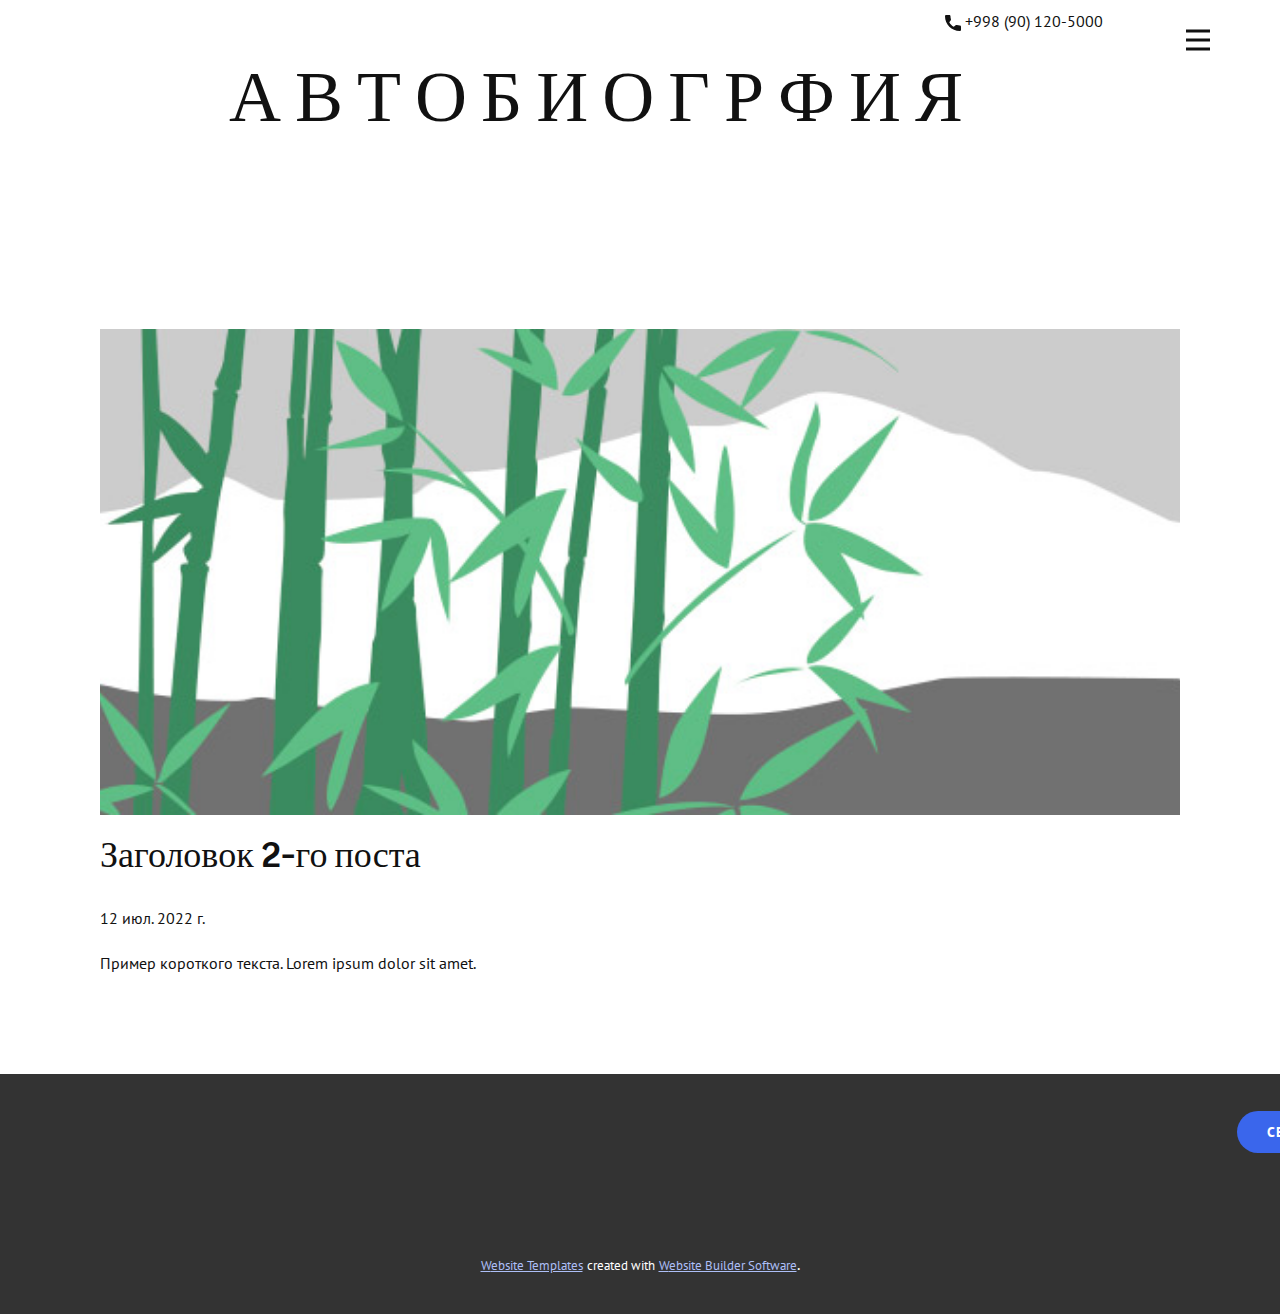
<file: пост-1.html>
<!doctype html>
<html style="font-size: 16px;" lang="ru"><head>
    <meta name="viewport" content="width=device-width, initial-scale=1.0">
    <meta charset="utf-8">
    <meta name="keywords" content="Заголовок 1-го поста">
    <meta name="description" content="">
    <title>Заголовок 2-го поста</title>
    <link rel="stylesheet" href="../nicepage.css" media="screen">
<link rel="stylesheet" href="../Post-Template.css" media="screen">
    <script class="u-script" type="text/javascript" src="../jquery.js" defer=""></script>
    <script class="u-script" type="text/javascript" src="../nicepage.js" defer=""></script>
    <meta name="generator" content="Nicepage 4.13.4, nicepage.com">
    <link id="u-theme-google-font" rel="stylesheet" href="https://fonts.googleapis.com/css?family=PT+Sans:400,400i,700,700i|Alatsi:400">
    
    
    <script type="application/ld+json">{
		"@context": "http://schema.org",
		"@type": "Organization",
		"name": ""
}</script>
    <meta name="theme-color" content="#3a66ec">
  </head>
  <body class="u-body u-xl-mode"><header class="u-clearfix u-header u-header" id="sec-bae1"><div class="u-clearfix u-sheet u-sheet-1">
        <a href="https://nicepage.com/joomla-page-builder" class="u-active-none u-bottom-left-radius-0 u-bottom-right-radius-0 u-btn u-btn-rectangle u-button-style u-hover-none u-none u-radius-0 u-top-left-radius-0 u-top-right-radius-0 u-btn-1"><span class="u-icon"><svg class="u-svg-content" viewBox="0 0 405.333 405.333" x="0px" y="0px" style="width: 1em; height: 1em;"><path d="M373.333,266.88c-25.003,0-49.493-3.904-72.704-11.563c-11.328-3.904-24.192-0.896-31.637,6.699l-46.016,34.752    c-52.8-28.181-86.592-61.952-114.389-114.368l33.813-44.928c8.512-8.512,11.563-20.971,7.915-32.64    C142.592,81.472,138.667,56.96,138.667,32c0-17.643-14.357-32-32-32H32C14.357,0,0,14.357,0,32    c0,205.845,167.488,373.333,373.333,373.333c17.643,0,32-14.357,32-32V298.88C405.333,281.237,390.976,266.88,373.333,266.88z"></path></svg><img></span>&nbsp;+998 (90) 120-5000
        </a>
        <nav class="u-menu u-menu-dropdown u-offcanvas u-menu-1" data-responsive-from="XL">
          <div class="menu-collapse" style="font-size: 1rem; letter-spacing: 0px; font-weight: 500;">
            <a class="u-button-style u-custom-active-color u-custom-border u-custom-border-color u-custom-hover-color u-custom-left-right-menu-spacing u-custom-padding-bottom u-custom-text-active-color u-custom-text-color u-custom-text-hover-color u-custom-top-bottom-menu-spacing u-nav-link u-text-active-palette-1-base u-text-hover-palette-2-base" href="#">
              <svg class="u-svg-link" viewBox="0 0 24 24"><use xmlns:xlink="http://www.w3.org/1999/xlink" xlink:href="#menu-hamburger"></use></svg>
              <svg class="u-svg-content" version="1.1" id="menu-hamburger" viewBox="0 0 16 16" x="0px" y="0px" xmlns:xlink="http://www.w3.org/1999/xlink" xmlns="http://www.w3.org/2000/svg"><g><rect y="1" width="16" height="2"></rect><rect y="7" width="16" height="2"></rect><rect y="13" width="16" height="2"></rect>
</g></svg>
            </a>
          </div>
          <div class="u-custom-menu u-nav-container" wfd-invisible="true">
            <ul class="u-nav u-spacing-2 u-unstyled u-nav-1"><li class="u-nav-item"><a class="u-active-grey-5 u-button-style u-hover-grey-10 u-nav-link u-text-active-grey-90 u-text-grey-90 u-text-hover-grey-90" href="../Главная.html" style="padding: 10px 20px;">Главная</a>
</li><li class="u-nav-item"><a class="u-active-grey-5 u-button-style u-hover-grey-10 u-nav-link u-text-active-grey-90 u-text-grey-90 u-text-hover-grey-90" href="../Семья.html" style="padding: 10px 20px;">Семья</a>
</li></ul>
          </div>
          <div class="u-custom-menu u-nav-container-collapse">
            <div class="u-black u-container-style u-inner-container-layout u-opacity u-opacity-95 u-sidenav">
              <div class="u-inner-container-layout u-sidenav-overflow">
                <div class="u-menu-close"></div>
                <ul class="u-align-center u-nav u-popupmenu-items u-unstyled u-nav-2"><li class="u-nav-item"><a class="u-button-style u-nav-link" href="../Главная.html">Главная</a>
</li><li class="u-nav-item"><a class="u-button-style u-nav-link" href="../Семья.html">Семья</a>
</li></ul>
              </div>
            </div>
            <div class="u-black u-menu-overlay u-opacity u-opacity-70" wfd-invisible="true"></div>
          </div>
        </nav>
        <h1 class="u-text u-text-default u-title u-text-1">А В Т О Б И О Г Р Ф И Я</h1>
      </div></header>
    <section class="u-align-center u-clearfix u-section-1" id="sec-92cc">
      <div class="u-clearfix u-sheet u-valign-middle-md u-valign-middle-sm u-valign-middle-xs u-sheet-1"><!--post_details--><!--post_details_options_json--><!--{"source":""}--><!--/post_details_options_json--><!--blog_post-->
        <div class="u-container-style u-expanded-width u-post-details u-post-details-1">
          <div class="u-container-layout u-valign-middle u-container-layout-1"><!--blog_post_image-->
            <img alt="" class="u-blog-control u-expanded-width u-image u-image-default u-image-1" src="[data-uri]"><!--/blog_post_image--><!--blog_post_header-->
            <h2 class="u-blog-control u-text u-text-1">Заголовок 2-го поста</h2><!--/blog_post_header--><!--blog_post_metadata-->
            <div class="u-blog-control u-metadata u-metadata-1"><!--blog_post_metadata_date-->
              <span class="u-meta-date u-meta-icon">12 июл. 2022 г.</span><!--/blog_post_metadata_date--><!--blog_post_metadata_category-->
              <!--/blog_post_metadata_category--><!--blog_post_metadata_comments-->
              <!--/blog_post_metadata_comments-->
            </div><!--/blog_post_metadata--><!--blog_post_content-->
            <div class="u-align-justify u-blog-control u-post-content u-text u-text-2 fr-view">
  Пример короткого текста. Lorem ipsum dolor sit amet.
  </div><!--/blog_post_content-->
          </div>
        </div><!--/blog_post--><!--/post_details-->
      </div>
    </section>
    
    
    <footer class="u-align-center u-clearfix u-footer u-grey-80 u-footer" id="sec-d13a"><div class="u-clearfix u-sheet u-sheet-1">
        <a href="../Семья.html" data-page-id="117405381" class="u-btn u-btn-round u-button-style u-hover-palette-1-light-1 u-palette-1-base u-radius-50 u-btn-1">Семья</a>
      </div></footer>
    <section class="u-backlink u-clearfix u-grey-80">
      <a class="u-link" href="https://nicepage.com/website-templates" target="_blank">
        <span>Website Templates</span>
      </a>
      <p class="u-text">
        <span>created with</span>
      </p>
      <a class="u-link" href="" target="_blank">
        <span>Website Builder Software</span>
      </a>. 
    </section>
  
</body></html>
</file>
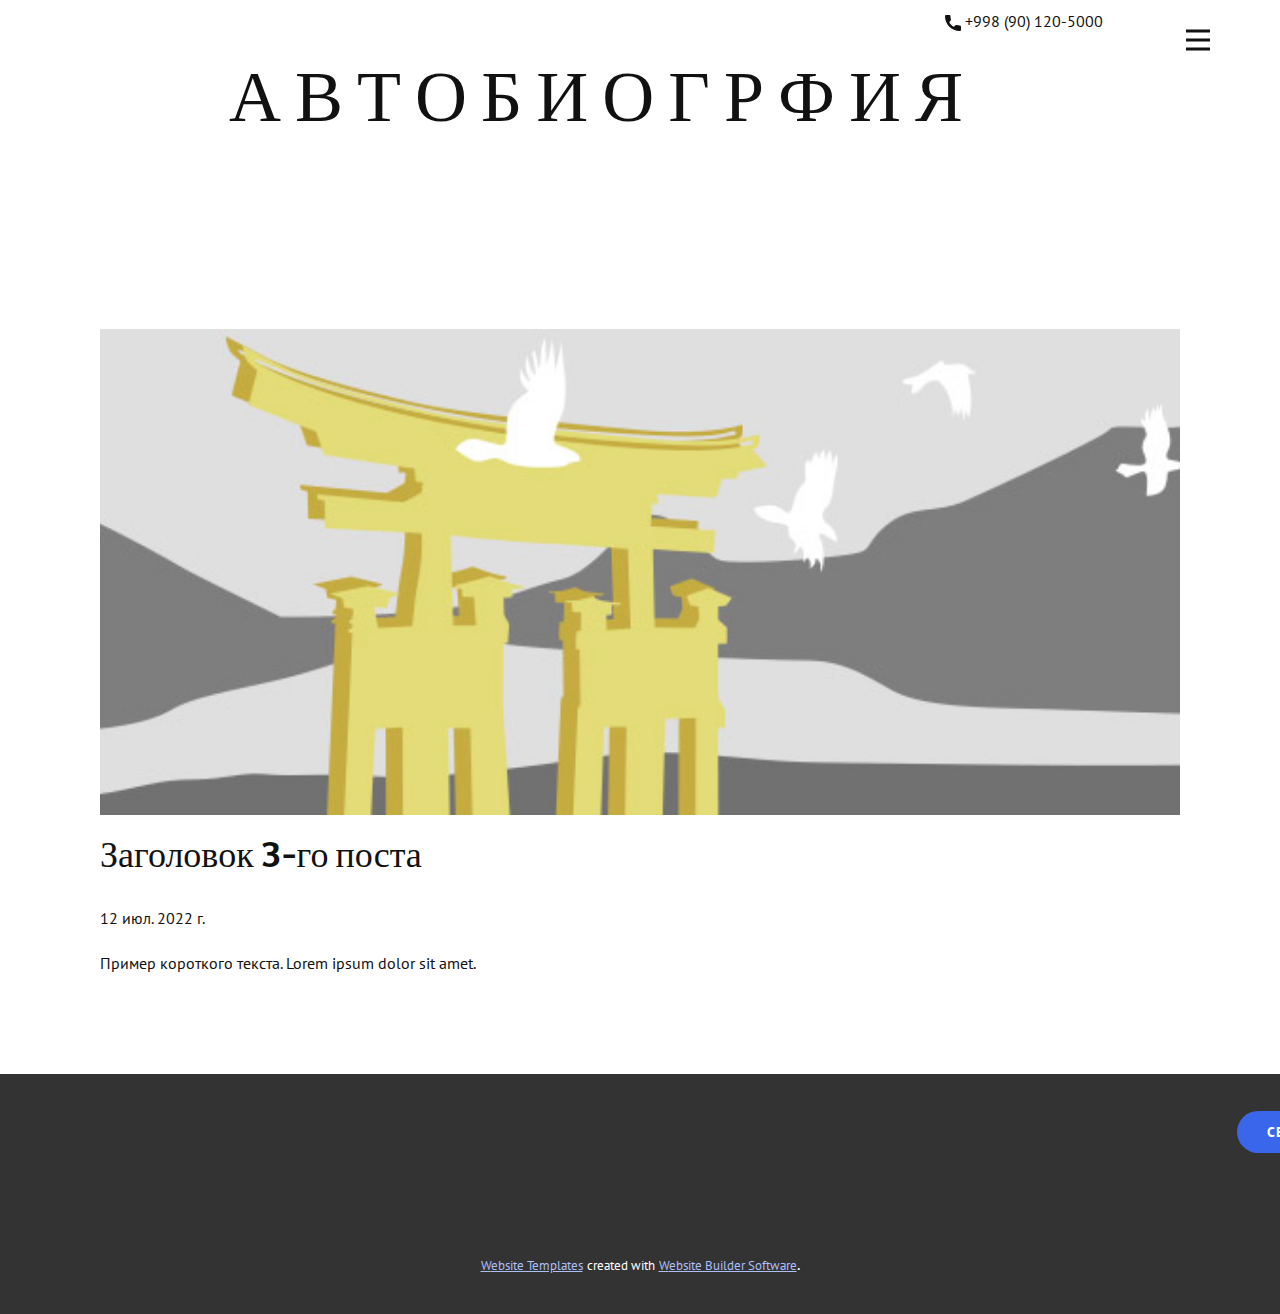
<file: пост-2.html>
<!doctype html>
<html style="font-size: 16px;" lang="ru"><head>
    <meta name="viewport" content="width=device-width, initial-scale=1.0">
    <meta charset="utf-8">
    <meta name="keywords" content="Заголовок 1-го поста">
    <meta name="description" content="">
    <title>Заголовок 3-го поста</title>
    <link rel="stylesheet" href="../nicepage.css" media="screen">
<link rel="stylesheet" href="../Post-Template.css" media="screen">
    <script class="u-script" type="text/javascript" src="../jquery.js" defer=""></script>
    <script class="u-script" type="text/javascript" src="../nicepage.js" defer=""></script>
    <meta name="generator" content="Nicepage 4.13.4, nicepage.com">
    <link id="u-theme-google-font" rel="stylesheet" href="https://fonts.googleapis.com/css?family=PT+Sans:400,400i,700,700i|Alatsi:400">
    
    
    <script type="application/ld+json">{
		"@context": "http://schema.org",
		"@type": "Organization",
		"name": ""
}</script>
    <meta name="theme-color" content="#3a66ec">
  </head>
  <body class="u-body u-xl-mode"><header class="u-clearfix u-header u-header" id="sec-bae1"><div class="u-clearfix u-sheet u-sheet-1">
        <a href="https://nicepage.com/joomla-page-builder" class="u-active-none u-bottom-left-radius-0 u-bottom-right-radius-0 u-btn u-btn-rectangle u-button-style u-hover-none u-none u-radius-0 u-top-left-radius-0 u-top-right-radius-0 u-btn-1"><span class="u-icon"><svg class="u-svg-content" viewBox="0 0 405.333 405.333" x="0px" y="0px" style="width: 1em; height: 1em;"><path d="M373.333,266.88c-25.003,0-49.493-3.904-72.704-11.563c-11.328-3.904-24.192-0.896-31.637,6.699l-46.016,34.752    c-52.8-28.181-86.592-61.952-114.389-114.368l33.813-44.928c8.512-8.512,11.563-20.971,7.915-32.64    C142.592,81.472,138.667,56.96,138.667,32c0-17.643-14.357-32-32-32H32C14.357,0,0,14.357,0,32    c0,205.845,167.488,373.333,373.333,373.333c17.643,0,32-14.357,32-32V298.88C405.333,281.237,390.976,266.88,373.333,266.88z"></path></svg><img></span>&nbsp;+998 (90) 120-5000
        </a>
        <nav class="u-menu u-menu-dropdown u-offcanvas u-menu-1" data-responsive-from="XL">
          <div class="menu-collapse" style="font-size: 1rem; letter-spacing: 0px; font-weight: 500;">
            <a class="u-button-style u-custom-active-color u-custom-border u-custom-border-color u-custom-hover-color u-custom-left-right-menu-spacing u-custom-padding-bottom u-custom-text-active-color u-custom-text-color u-custom-text-hover-color u-custom-top-bottom-menu-spacing u-nav-link u-text-active-palette-1-base u-text-hover-palette-2-base" href="#">
              <svg class="u-svg-link" viewBox="0 0 24 24"><use xmlns:xlink="http://www.w3.org/1999/xlink" xlink:href="#menu-hamburger"></use></svg>
              <svg class="u-svg-content" version="1.1" id="menu-hamburger" viewBox="0 0 16 16" x="0px" y="0px" xmlns:xlink="http://www.w3.org/1999/xlink" xmlns="http://www.w3.org/2000/svg"><g><rect y="1" width="16" height="2"></rect><rect y="7" width="16" height="2"></rect><rect y="13" width="16" height="2"></rect>
</g></svg>
            </a>
          </div>
          <div class="u-custom-menu u-nav-container" wfd-invisible="true">
            <ul class="u-nav u-spacing-2 u-unstyled u-nav-1"><li class="u-nav-item"><a class="u-active-grey-5 u-button-style u-hover-grey-10 u-nav-link u-text-active-grey-90 u-text-grey-90 u-text-hover-grey-90" href="../Главная.html" style="padding: 10px 20px;">Главная</a>
</li><li class="u-nav-item"><a class="u-active-grey-5 u-button-style u-hover-grey-10 u-nav-link u-text-active-grey-90 u-text-grey-90 u-text-hover-grey-90" href="../Семья.html" style="padding: 10px 20px;">Семья</a>
</li></ul>
          </div>
          <div class="u-custom-menu u-nav-container-collapse">
            <div class="u-black u-container-style u-inner-container-layout u-opacity u-opacity-95 u-sidenav">
              <div class="u-inner-container-layout u-sidenav-overflow">
                <div class="u-menu-close"></div>
                <ul class="u-align-center u-nav u-popupmenu-items u-unstyled u-nav-2"><li class="u-nav-item"><a class="u-button-style u-nav-link" href="../Главная.html">Главная</a>
</li><li class="u-nav-item"><a class="u-button-style u-nav-link" href="../Семья.html">Семья</a>
</li></ul>
              </div>
            </div>
            <div class="u-black u-menu-overlay u-opacity u-opacity-70" wfd-invisible="true"></div>
          </div>
        </nav>
        <h1 class="u-text u-text-default u-title u-text-1">А В Т О Б И О Г Р Ф И Я</h1>
      </div></header>
    <section class="u-align-center u-clearfix u-section-1" id="sec-92cc">
      <div class="u-clearfix u-sheet u-valign-middle-md u-valign-middle-sm u-valign-middle-xs u-sheet-1"><!--post_details--><!--post_details_options_json--><!--{"source":""}--><!--/post_details_options_json--><!--blog_post-->
        <div class="u-container-style u-expanded-width u-post-details u-post-details-1">
          <div class="u-container-layout u-valign-middle u-container-layout-1"><!--blog_post_image-->
            <img alt="" class="u-blog-control u-expanded-width u-image u-image-default u-image-1" src="[data-uri]"><!--/blog_post_image--><!--blog_post_header-->
            <h2 class="u-blog-control u-text u-text-1">Заголовок 3-го поста</h2><!--/blog_post_header--><!--blog_post_metadata-->
            <div class="u-blog-control u-metadata u-metadata-1"><!--blog_post_metadata_date-->
              <span class="u-meta-date u-meta-icon">12 июл. 2022 г.</span><!--/blog_post_metadata_date--><!--blog_post_metadata_category-->
              <!--/blog_post_metadata_category--><!--blog_post_metadata_comments-->
              <!--/blog_post_metadata_comments-->
            </div><!--/blog_post_metadata--><!--blog_post_content-->
            <div class="u-align-justify u-blog-control u-post-content u-text u-text-2 fr-view">
  Пример короткого текста. Lorem ipsum dolor sit amet.
  </div><!--/blog_post_content-->
          </div>
        </div><!--/blog_post--><!--/post_details-->
      </div>
    </section>
    
    
    <footer class="u-align-center u-clearfix u-footer u-grey-80 u-footer" id="sec-d13a"><div class="u-clearfix u-sheet u-sheet-1">
        <a href="../Семья.html" data-page-id="117405381" class="u-btn u-btn-round u-button-style u-hover-palette-1-light-1 u-palette-1-base u-radius-50 u-btn-1">Семья</a>
      </div></footer>
    <section class="u-backlink u-clearfix u-grey-80">
      <a class="u-link" href="https://nicepage.com/website-templates" target="_blank">
        <span>Website Templates</span>
      </a>
      <p class="u-text">
        <span>created with</span>
      </p>
      <a class="u-link" href="" target="_blank">
        <span>Website Builder Software</span>
      </a>. 
    </section>
  
</body></html>
</file>
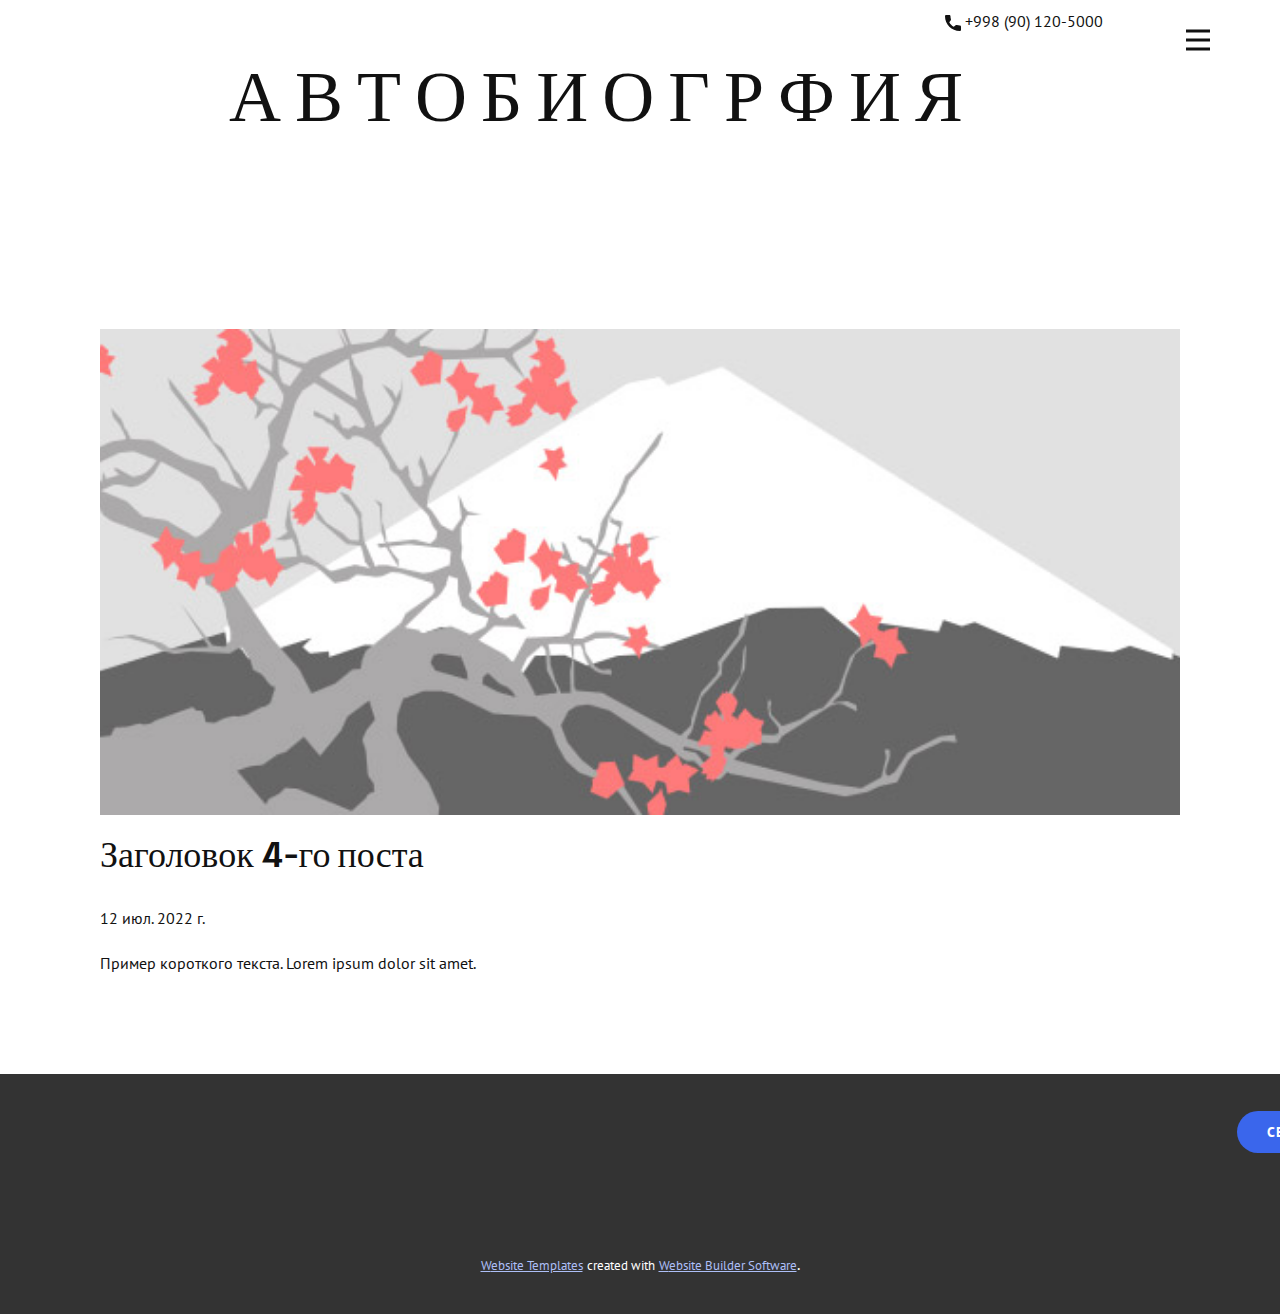
<file: пост-3.html>
<!doctype html>
<html style="font-size: 16px;" lang="ru"><head>
    <meta name="viewport" content="width=device-width, initial-scale=1.0">
    <meta charset="utf-8">
    <meta name="keywords" content="Заголовок 1-го поста">
    <meta name="description" content="">
    <title>Заголовок 4-го поста</title>
    <link rel="stylesheet" href="../nicepage.css" media="screen">
<link rel="stylesheet" href="../Post-Template.css" media="screen">
    <script class="u-script" type="text/javascript" src="../jquery.js" defer=""></script>
    <script class="u-script" type="text/javascript" src="../nicepage.js" defer=""></script>
    <meta name="generator" content="Nicepage 4.13.4, nicepage.com">
    <link id="u-theme-google-font" rel="stylesheet" href="https://fonts.googleapis.com/css?family=PT+Sans:400,400i,700,700i|Alatsi:400">
    
    
    <script type="application/ld+json">{
		"@context": "http://schema.org",
		"@type": "Organization",
		"name": ""
}</script>
    <meta name="theme-color" content="#3a66ec">
  </head>
  <body class="u-body u-xl-mode"><header class="u-clearfix u-header u-header" id="sec-bae1"><div class="u-clearfix u-sheet u-sheet-1">
        <a href="https://nicepage.com/joomla-page-builder" class="u-active-none u-bottom-left-radius-0 u-bottom-right-radius-0 u-btn u-btn-rectangle u-button-style u-hover-none u-none u-radius-0 u-top-left-radius-0 u-top-right-radius-0 u-btn-1"><span class="u-icon"><svg class="u-svg-content" viewBox="0 0 405.333 405.333" x="0px" y="0px" style="width: 1em; height: 1em;"><path d="M373.333,266.88c-25.003,0-49.493-3.904-72.704-11.563c-11.328-3.904-24.192-0.896-31.637,6.699l-46.016,34.752    c-52.8-28.181-86.592-61.952-114.389-114.368l33.813-44.928c8.512-8.512,11.563-20.971,7.915-32.64    C142.592,81.472,138.667,56.96,138.667,32c0-17.643-14.357-32-32-32H32C14.357,0,0,14.357,0,32    c0,205.845,167.488,373.333,373.333,373.333c17.643,0,32-14.357,32-32V298.88C405.333,281.237,390.976,266.88,373.333,266.88z"></path></svg><img></span>&nbsp;+998 (90) 120-5000
        </a>
        <nav class="u-menu u-menu-dropdown u-offcanvas u-menu-1" data-responsive-from="XL">
          <div class="menu-collapse" style="font-size: 1rem; letter-spacing: 0px; font-weight: 500;">
            <a class="u-button-style u-custom-active-color u-custom-border u-custom-border-color u-custom-hover-color u-custom-left-right-menu-spacing u-custom-padding-bottom u-custom-text-active-color u-custom-text-color u-custom-text-hover-color u-custom-top-bottom-menu-spacing u-nav-link u-text-active-palette-1-base u-text-hover-palette-2-base" href="#">
              <svg class="u-svg-link" viewBox="0 0 24 24"><use xmlns:xlink="http://www.w3.org/1999/xlink" xlink:href="#menu-hamburger"></use></svg>
              <svg class="u-svg-content" version="1.1" id="menu-hamburger" viewBox="0 0 16 16" x="0px" y="0px" xmlns:xlink="http://www.w3.org/1999/xlink" xmlns="http://www.w3.org/2000/svg"><g><rect y="1" width="16" height="2"></rect><rect y="7" width="16" height="2"></rect><rect y="13" width="16" height="2"></rect>
</g></svg>
            </a>
          </div>
          <div class="u-custom-menu u-nav-container" wfd-invisible="true">
            <ul class="u-nav u-spacing-2 u-unstyled u-nav-1"><li class="u-nav-item"><a class="u-active-grey-5 u-button-style u-hover-grey-10 u-nav-link u-text-active-grey-90 u-text-grey-90 u-text-hover-grey-90" href="../Главная.html" style="padding: 10px 20px;">Главная</a>
</li><li class="u-nav-item"><a class="u-active-grey-5 u-button-style u-hover-grey-10 u-nav-link u-text-active-grey-90 u-text-grey-90 u-text-hover-grey-90" href="../Семья.html" style="padding: 10px 20px;">Семья</a>
</li></ul>
          </div>
          <div class="u-custom-menu u-nav-container-collapse">
            <div class="u-black u-container-style u-inner-container-layout u-opacity u-opacity-95 u-sidenav">
              <div class="u-inner-container-layout u-sidenav-overflow">
                <div class="u-menu-close"></div>
                <ul class="u-align-center u-nav u-popupmenu-items u-unstyled u-nav-2"><li class="u-nav-item"><a class="u-button-style u-nav-link" href="../Главная.html">Главная</a>
</li><li class="u-nav-item"><a class="u-button-style u-nav-link" href="../Семья.html">Семья</a>
</li></ul>
              </div>
            </div>
            <div class="u-black u-menu-overlay u-opacity u-opacity-70" wfd-invisible="true"></div>
          </div>
        </nav>
        <h1 class="u-text u-text-default u-title u-text-1">А В Т О Б И О Г Р Ф И Я</h1>
      </div></header>
    <section class="u-align-center u-clearfix u-section-1" id="sec-92cc">
      <div class="u-clearfix u-sheet u-valign-middle-md u-valign-middle-sm u-valign-middle-xs u-sheet-1"><!--post_details--><!--post_details_options_json--><!--{"source":""}--><!--/post_details_options_json--><!--blog_post-->
        <div class="u-container-style u-expanded-width u-post-details u-post-details-1">
          <div class="u-container-layout u-valign-middle u-container-layout-1"><!--blog_post_image-->
            <img alt="" class="u-blog-control u-expanded-width u-image u-image-default u-image-1" src="[data-uri]"><!--/blog_post_image--><!--blog_post_header-->
            <h2 class="u-blog-control u-text u-text-1">Заголовок 4-го поста</h2><!--/blog_post_header--><!--blog_post_metadata-->
            <div class="u-blog-control u-metadata u-metadata-1"><!--blog_post_metadata_date-->
              <span class="u-meta-date u-meta-icon">12 июл. 2022 г.</span><!--/blog_post_metadata_date--><!--blog_post_metadata_category-->
              <!--/blog_post_metadata_category--><!--blog_post_metadata_comments-->
              <!--/blog_post_metadata_comments-->
            </div><!--/blog_post_metadata--><!--blog_post_content-->
            <div class="u-align-justify u-blog-control u-post-content u-text u-text-2 fr-view">
  Пример короткого текста. Lorem ipsum dolor sit amet.
  </div><!--/blog_post_content-->
          </div>
        </div><!--/blog_post--><!--/post_details-->
      </div>
    </section>
    
    
    <footer class="u-align-center u-clearfix u-footer u-grey-80 u-footer" id="sec-d13a"><div class="u-clearfix u-sheet u-sheet-1">
        <a href="../Семья.html" data-page-id="117405381" class="u-btn u-btn-round u-button-style u-hover-palette-1-light-1 u-palette-1-base u-radius-50 u-btn-1">Семья</a>
      </div></footer>
    <section class="u-backlink u-clearfix u-grey-80">
      <a class="u-link" href="https://nicepage.com/website-templates" target="_blank">
        <span>Website Templates</span>
      </a>
      <p class="u-text">
        <span>created with</span>
      </p>
      <a class="u-link" href="" target="_blank">
        <span>Website Builder Software</span>
      </a>. 
    </section>
  
</body></html>
</file>
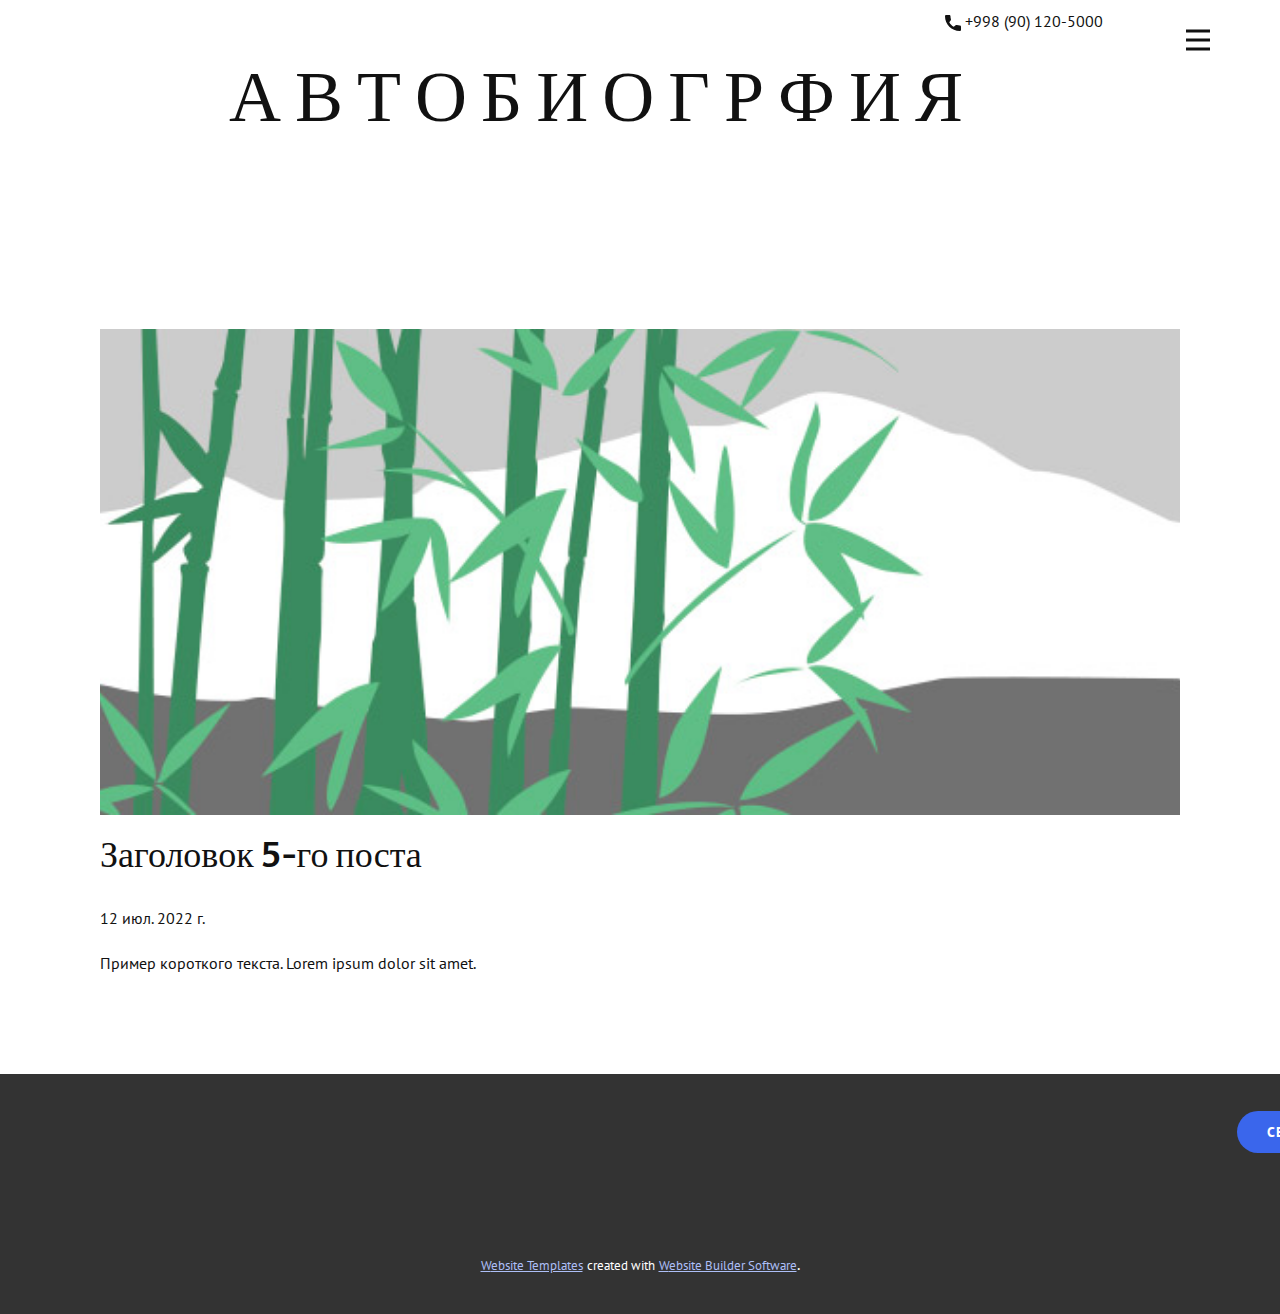
<file: пост-4.html>
<!doctype html>
<html style="font-size: 16px;" lang="ru"><head>
    <meta name="viewport" content="width=device-width, initial-scale=1.0">
    <meta charset="utf-8">
    <meta name="keywords" content="Заголовок 1-го поста">
    <meta name="description" content="">
    <title>Заголовок 5-го поста</title>
    <link rel="stylesheet" href="../nicepage.css" media="screen">
<link rel="stylesheet" href="../Post-Template.css" media="screen">
    <script class="u-script" type="text/javascript" src="../jquery.js" defer=""></script>
    <script class="u-script" type="text/javascript" src="../nicepage.js" defer=""></script>
    <meta name="generator" content="Nicepage 4.13.4, nicepage.com">
    <link id="u-theme-google-font" rel="stylesheet" href="https://fonts.googleapis.com/css?family=PT+Sans:400,400i,700,700i|Alatsi:400">
    
    
    <script type="application/ld+json">{
		"@context": "http://schema.org",
		"@type": "Organization",
		"name": ""
}</script>
    <meta name="theme-color" content="#3a66ec">
  </head>
  <body class="u-body u-xl-mode"><header class="u-clearfix u-header u-header" id="sec-bae1"><div class="u-clearfix u-sheet u-sheet-1">
        <a href="https://nicepage.com/joomla-page-builder" class="u-active-none u-bottom-left-radius-0 u-bottom-right-radius-0 u-btn u-btn-rectangle u-button-style u-hover-none u-none u-radius-0 u-top-left-radius-0 u-top-right-radius-0 u-btn-1"><span class="u-icon"><svg class="u-svg-content" viewBox="0 0 405.333 405.333" x="0px" y="0px" style="width: 1em; height: 1em;"><path d="M373.333,266.88c-25.003,0-49.493-3.904-72.704-11.563c-11.328-3.904-24.192-0.896-31.637,6.699l-46.016,34.752    c-52.8-28.181-86.592-61.952-114.389-114.368l33.813-44.928c8.512-8.512,11.563-20.971,7.915-32.64    C142.592,81.472,138.667,56.96,138.667,32c0-17.643-14.357-32-32-32H32C14.357,0,0,14.357,0,32    c0,205.845,167.488,373.333,373.333,373.333c17.643,0,32-14.357,32-32V298.88C405.333,281.237,390.976,266.88,373.333,266.88z"></path></svg><img></span>&nbsp;+998 (90) 120-5000
        </a>
        <nav class="u-menu u-menu-dropdown u-offcanvas u-menu-1" data-responsive-from="XL">
          <div class="menu-collapse" style="font-size: 1rem; letter-spacing: 0px; font-weight: 500;">
            <a class="u-button-style u-custom-active-color u-custom-border u-custom-border-color u-custom-hover-color u-custom-left-right-menu-spacing u-custom-padding-bottom u-custom-text-active-color u-custom-text-color u-custom-text-hover-color u-custom-top-bottom-menu-spacing u-nav-link u-text-active-palette-1-base u-text-hover-palette-2-base" href="#">
              <svg class="u-svg-link" viewBox="0 0 24 24"><use xmlns:xlink="http://www.w3.org/1999/xlink" xlink:href="#menu-hamburger"></use></svg>
              <svg class="u-svg-content" version="1.1" id="menu-hamburger" viewBox="0 0 16 16" x="0px" y="0px" xmlns:xlink="http://www.w3.org/1999/xlink" xmlns="http://www.w3.org/2000/svg"><g><rect y="1" width="16" height="2"></rect><rect y="7" width="16" height="2"></rect><rect y="13" width="16" height="2"></rect>
</g></svg>
            </a>
          </div>
          <div class="u-custom-menu u-nav-container" wfd-invisible="true">
            <ul class="u-nav u-spacing-2 u-unstyled u-nav-1"><li class="u-nav-item"><a class="u-active-grey-5 u-button-style u-hover-grey-10 u-nav-link u-text-active-grey-90 u-text-grey-90 u-text-hover-grey-90" href="../Главная.html" style="padding: 10px 20px;">Главная</a>
</li><li class="u-nav-item"><a class="u-active-grey-5 u-button-style u-hover-grey-10 u-nav-link u-text-active-grey-90 u-text-grey-90 u-text-hover-grey-90" href="../Семья.html" style="padding: 10px 20px;">Семья</a>
</li></ul>
          </div>
          <div class="u-custom-menu u-nav-container-collapse">
            <div class="u-black u-container-style u-inner-container-layout u-opacity u-opacity-95 u-sidenav">
              <div class="u-inner-container-layout u-sidenav-overflow">
                <div class="u-menu-close"></div>
                <ul class="u-align-center u-nav u-popupmenu-items u-unstyled u-nav-2"><li class="u-nav-item"><a class="u-button-style u-nav-link" href="../Главная.html">Главная</a>
</li><li class="u-nav-item"><a class="u-button-style u-nav-link" href="../Семья.html">Семья</a>
</li></ul>
              </div>
            </div>
            <div class="u-black u-menu-overlay u-opacity u-opacity-70" wfd-invisible="true"></div>
          </div>
        </nav>
        <h1 class="u-text u-text-default u-title u-text-1">А В Т О Б И О Г Р Ф И Я</h1>
      </div></header>
    <section class="u-align-center u-clearfix u-section-1" id="sec-92cc">
      <div class="u-clearfix u-sheet u-valign-middle-md u-valign-middle-sm u-valign-middle-xs u-sheet-1"><!--post_details--><!--post_details_options_json--><!--{"source":""}--><!--/post_details_options_json--><!--blog_post-->
        <div class="u-container-style u-expanded-width u-post-details u-post-details-1">
          <div class="u-container-layout u-valign-middle u-container-layout-1"><!--blog_post_image-->
            <img alt="" class="u-blog-control u-expanded-width u-image u-image-default u-image-1" src="[data-uri]"><!--/blog_post_image--><!--blog_post_header-->
            <h2 class="u-blog-control u-text u-text-1">Заголовок 5-го поста</h2><!--/blog_post_header--><!--blog_post_metadata-->
            <div class="u-blog-control u-metadata u-metadata-1"><!--blog_post_metadata_date-->
              <span class="u-meta-date u-meta-icon">12 июл. 2022 г.</span><!--/blog_post_metadata_date--><!--blog_post_metadata_category-->
              <!--/blog_post_metadata_category--><!--blog_post_metadata_comments-->
              <!--/blog_post_metadata_comments-->
            </div><!--/blog_post_metadata--><!--blog_post_content-->
            <div class="u-align-justify u-blog-control u-post-content u-text u-text-2 fr-view">
  Пример короткого текста. Lorem ipsum dolor sit amet.
  </div><!--/blog_post_content-->
          </div>
        </div><!--/blog_post--><!--/post_details-->
      </div>
    </section>
    
    
    <footer class="u-align-center u-clearfix u-footer u-grey-80 u-footer" id="sec-d13a"><div class="u-clearfix u-sheet u-sheet-1">
        <a href="../Семья.html" data-page-id="117405381" class="u-btn u-btn-round u-button-style u-hover-palette-1-light-1 u-palette-1-base u-radius-50 u-btn-1">Семья</a>
      </div></footer>
    <section class="u-backlink u-clearfix u-grey-80">
      <a class="u-link" href="https://nicepage.com/website-templates" target="_blank">
        <span>Website Templates</span>
      </a>
      <p class="u-text">
        <span>created with</span>
      </p>
      <a class="u-link" href="" target="_blank">
        <span>Website Builder Software</span>
      </a>. 
    </section>
  
</body></html>
</file>
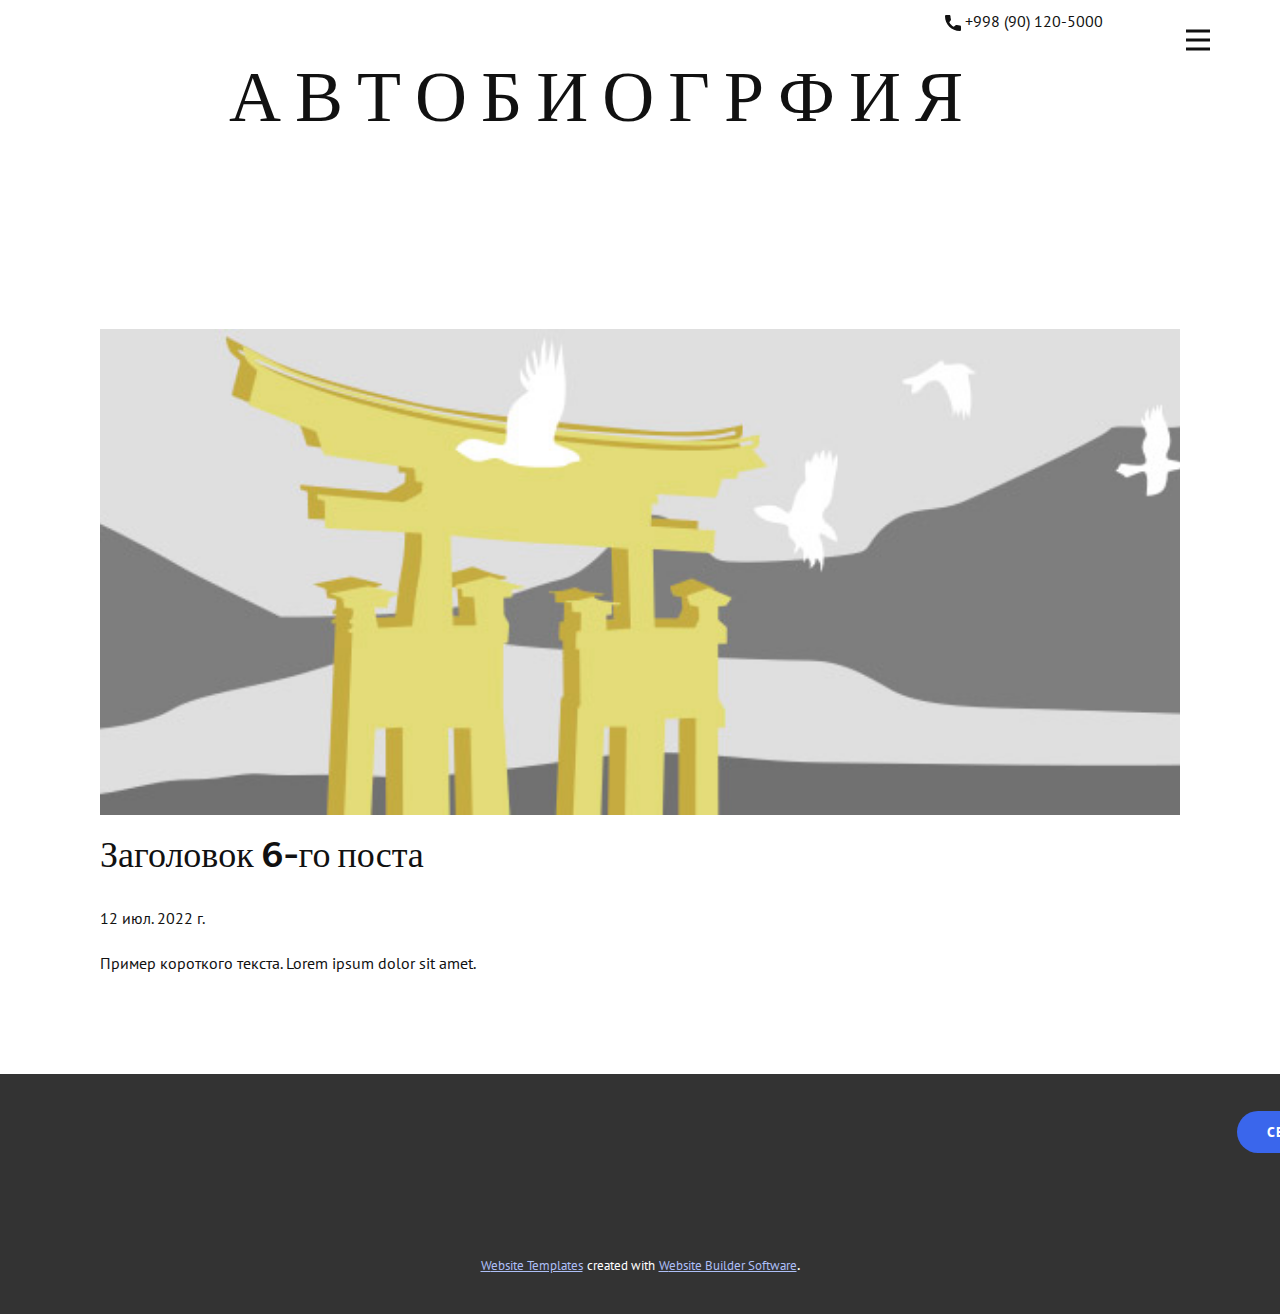
<file: пост-5.html>
<!doctype html>
<html style="font-size: 16px;" lang="ru"><head>
    <meta name="viewport" content="width=device-width, initial-scale=1.0">
    <meta charset="utf-8">
    <meta name="keywords" content="Заголовок 1-го поста">
    <meta name="description" content="">
    <title>Заголовок 6-го поста</title>
    <link rel="stylesheet" href="../nicepage.css" media="screen">
<link rel="stylesheet" href="../Post-Template.css" media="screen">
    <script class="u-script" type="text/javascript" src="../jquery.js" defer=""></script>
    <script class="u-script" type="text/javascript" src="../nicepage.js" defer=""></script>
    <meta name="generator" content="Nicepage 4.13.4, nicepage.com">
    <link id="u-theme-google-font" rel="stylesheet" href="https://fonts.googleapis.com/css?family=PT+Sans:400,400i,700,700i|Alatsi:400">
    
    
    <script type="application/ld+json">{
		"@context": "http://schema.org",
		"@type": "Organization",
		"name": ""
}</script>
    <meta name="theme-color" content="#3a66ec">
  </head>
  <body class="u-body u-xl-mode"><header class="u-clearfix u-header u-header" id="sec-bae1"><div class="u-clearfix u-sheet u-sheet-1">
        <a href="https://nicepage.com/joomla-page-builder" class="u-active-none u-bottom-left-radius-0 u-bottom-right-radius-0 u-btn u-btn-rectangle u-button-style u-hover-none u-none u-radius-0 u-top-left-radius-0 u-top-right-radius-0 u-btn-1"><span class="u-icon"><svg class="u-svg-content" viewBox="0 0 405.333 405.333" x="0px" y="0px" style="width: 1em; height: 1em;"><path d="M373.333,266.88c-25.003,0-49.493-3.904-72.704-11.563c-11.328-3.904-24.192-0.896-31.637,6.699l-46.016,34.752    c-52.8-28.181-86.592-61.952-114.389-114.368l33.813-44.928c8.512-8.512,11.563-20.971,7.915-32.64    C142.592,81.472,138.667,56.96,138.667,32c0-17.643-14.357-32-32-32H32C14.357,0,0,14.357,0,32    c0,205.845,167.488,373.333,373.333,373.333c17.643,0,32-14.357,32-32V298.88C405.333,281.237,390.976,266.88,373.333,266.88z"></path></svg><img></span>&nbsp;+998 (90) 120-5000
        </a>
        <nav class="u-menu u-menu-dropdown u-offcanvas u-menu-1" data-responsive-from="XL">
          <div class="menu-collapse" style="font-size: 1rem; letter-spacing: 0px; font-weight: 500;">
            <a class="u-button-style u-custom-active-color u-custom-border u-custom-border-color u-custom-hover-color u-custom-left-right-menu-spacing u-custom-padding-bottom u-custom-text-active-color u-custom-text-color u-custom-text-hover-color u-custom-top-bottom-menu-spacing u-nav-link u-text-active-palette-1-base u-text-hover-palette-2-base" href="#">
              <svg class="u-svg-link" viewBox="0 0 24 24"><use xmlns:xlink="http://www.w3.org/1999/xlink" xlink:href="#menu-hamburger"></use></svg>
              <svg class="u-svg-content" version="1.1" id="menu-hamburger" viewBox="0 0 16 16" x="0px" y="0px" xmlns:xlink="http://www.w3.org/1999/xlink" xmlns="http://www.w3.org/2000/svg"><g><rect y="1" width="16" height="2"></rect><rect y="7" width="16" height="2"></rect><rect y="13" width="16" height="2"></rect>
</g></svg>
            </a>
          </div>
          <div class="u-custom-menu u-nav-container" wfd-invisible="true">
            <ul class="u-nav u-spacing-2 u-unstyled u-nav-1"><li class="u-nav-item"><a class="u-active-grey-5 u-button-style u-hover-grey-10 u-nav-link u-text-active-grey-90 u-text-grey-90 u-text-hover-grey-90" href="../Главная.html" style="padding: 10px 20px;">Главная</a>
</li><li class="u-nav-item"><a class="u-active-grey-5 u-button-style u-hover-grey-10 u-nav-link u-text-active-grey-90 u-text-grey-90 u-text-hover-grey-90" href="../Семья.html" style="padding: 10px 20px;">Семья</a>
</li></ul>
          </div>
          <div class="u-custom-menu u-nav-container-collapse">
            <div class="u-black u-container-style u-inner-container-layout u-opacity u-opacity-95 u-sidenav">
              <div class="u-inner-container-layout u-sidenav-overflow">
                <div class="u-menu-close"></div>
                <ul class="u-align-center u-nav u-popupmenu-items u-unstyled u-nav-2"><li class="u-nav-item"><a class="u-button-style u-nav-link" href="../Главная.html">Главная</a>
</li><li class="u-nav-item"><a class="u-button-style u-nav-link" href="../Семья.html">Семья</a>
</li></ul>
              </div>
            </div>
            <div class="u-black u-menu-overlay u-opacity u-opacity-70" wfd-invisible="true"></div>
          </div>
        </nav>
        <h1 class="u-text u-text-default u-title u-text-1">А В Т О Б И О Г Р Ф И Я</h1>
      </div></header>
    <section class="u-align-center u-clearfix u-section-1" id="sec-92cc">
      <div class="u-clearfix u-sheet u-valign-middle-md u-valign-middle-sm u-valign-middle-xs u-sheet-1"><!--post_details--><!--post_details_options_json--><!--{"source":""}--><!--/post_details_options_json--><!--blog_post-->
        <div class="u-container-style u-expanded-width u-post-details u-post-details-1">
          <div class="u-container-layout u-valign-middle u-container-layout-1"><!--blog_post_image-->
            <img alt="" class="u-blog-control u-expanded-width u-image u-image-default u-image-1" src="[data-uri]"><!--/blog_post_image--><!--blog_post_header-->
            <h2 class="u-blog-control u-text u-text-1">Заголовок 6-го поста</h2><!--/blog_post_header--><!--blog_post_metadata-->
            <div class="u-blog-control u-metadata u-metadata-1"><!--blog_post_metadata_date-->
              <span class="u-meta-date u-meta-icon">12 июл. 2022 г.</span><!--/blog_post_metadata_date--><!--blog_post_metadata_category-->
              <!--/blog_post_metadata_category--><!--blog_post_metadata_comments-->
              <!--/blog_post_metadata_comments-->
            </div><!--/blog_post_metadata--><!--blog_post_content-->
            <div class="u-align-justify u-blog-control u-post-content u-text u-text-2 fr-view">
  Пример короткого текста. Lorem ipsum dolor sit amet.
  </div><!--/blog_post_content-->
          </div>
        </div><!--/blog_post--><!--/post_details-->
      </div>
    </section>
    
    
    <footer class="u-align-center u-clearfix u-footer u-grey-80 u-footer" id="sec-d13a"><div class="u-clearfix u-sheet u-sheet-1">
        <a href="../Семья.html" data-page-id="117405381" class="u-btn u-btn-round u-button-style u-hover-palette-1-light-1 u-palette-1-base u-radius-50 u-btn-1">Семья</a>
      </div></footer>
    <section class="u-backlink u-clearfix u-grey-80">
      <a class="u-link" href="https://nicepage.com/website-templates" target="_blank">
        <span>Website Templates</span>
      </a>
      <p class="u-text">
        <span>created with</span>
      </p>
      <a class="u-link" href="" target="_blank">
        <span>Website Builder Software</span>
      </a>. 
    </section>
  
</body></html>
</file>
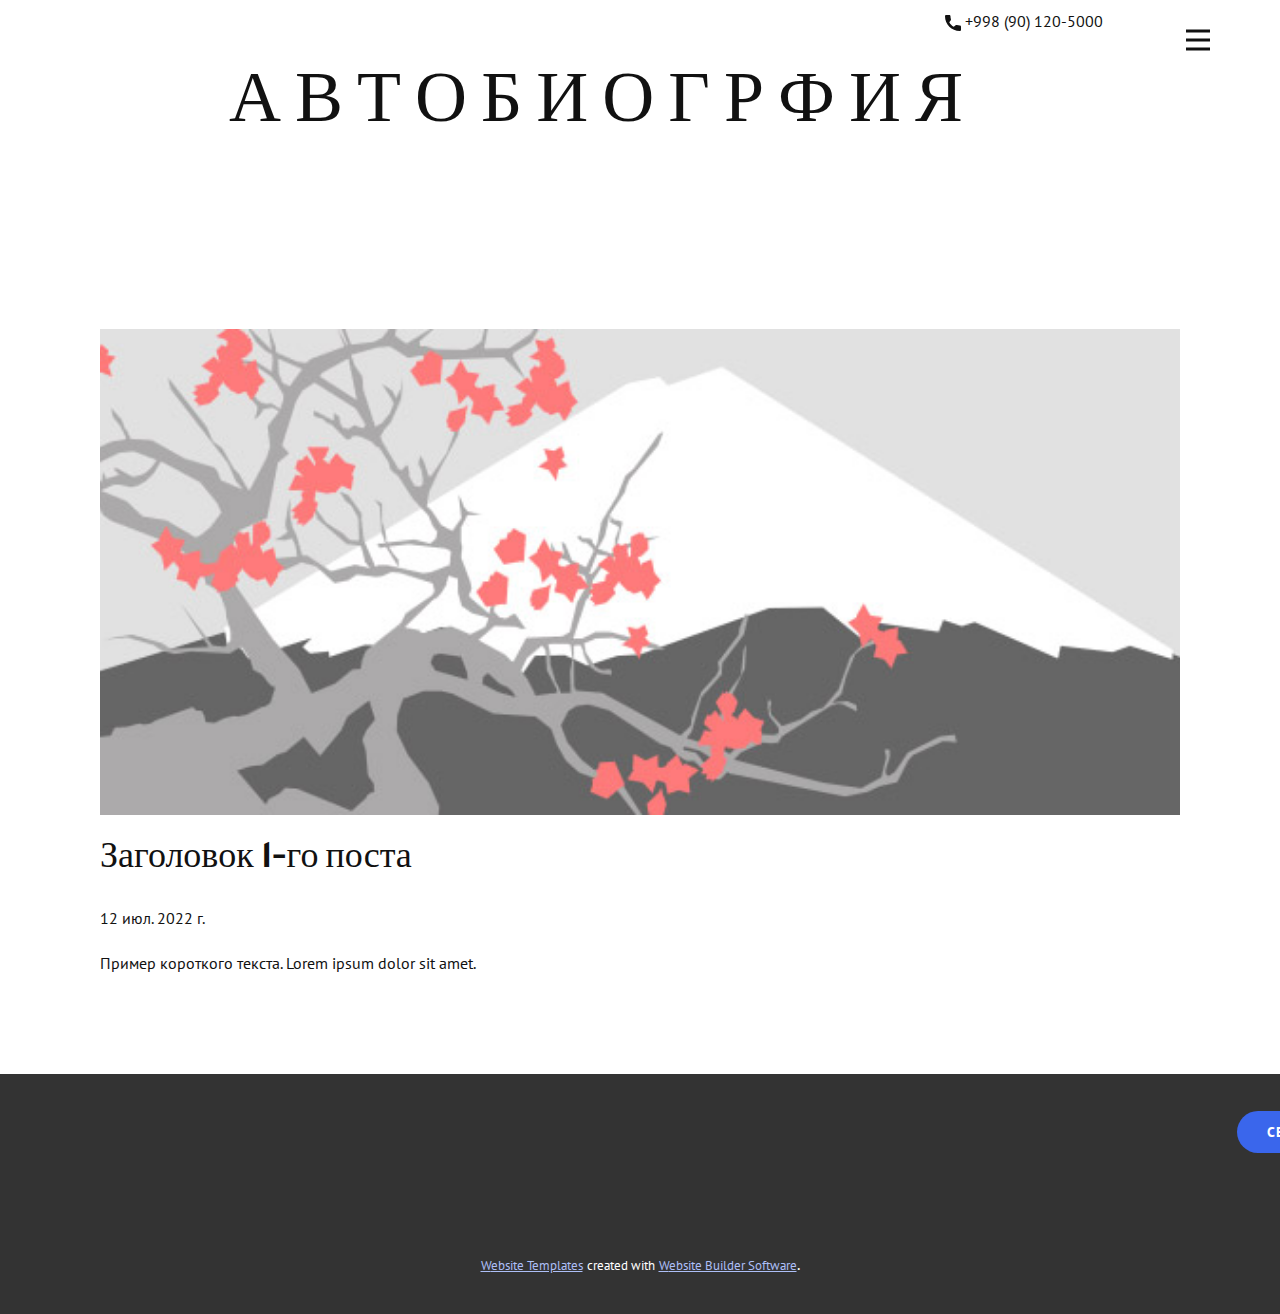
<file: пост.html>
<!doctype html>
<html style="font-size: 16px;" lang="ru"><head>
    <meta name="viewport" content="width=device-width, initial-scale=1.0">
    <meta charset="utf-8">
    <meta name="keywords" content="Заголовок 1-го поста">
    <meta name="description" content="">
    <title>Заголовок 1-го поста</title>
    <link rel="stylesheet" href="../nicepage.css" media="screen">
<link rel="stylesheet" href="../Post-Template.css" media="screen">
    <script class="u-script" type="text/javascript" src="../jquery.js" defer=""></script>
    <script class="u-script" type="text/javascript" src="../nicepage.js" defer=""></script>
    <meta name="generator" content="Nicepage 4.13.4, nicepage.com">
    <link id="u-theme-google-font" rel="stylesheet" href="https://fonts.googleapis.com/css?family=PT+Sans:400,400i,700,700i|Alatsi:400">
    
    
    <script type="application/ld+json">{
		"@context": "http://schema.org",
		"@type": "Organization",
		"name": ""
}</script>
    <meta name="theme-color" content="#3a66ec">
  </head>
  <body class="u-body u-xl-mode"><header class="u-clearfix u-header u-header" id="sec-bae1"><div class="u-clearfix u-sheet u-sheet-1">
        <a href="https://nicepage.com/joomla-page-builder" class="u-active-none u-bottom-left-radius-0 u-bottom-right-radius-0 u-btn u-btn-rectangle u-button-style u-hover-none u-none u-radius-0 u-top-left-radius-0 u-top-right-radius-0 u-btn-1"><span class="u-icon"><svg class="u-svg-content" viewBox="0 0 405.333 405.333" x="0px" y="0px" style="width: 1em; height: 1em;"><path d="M373.333,266.88c-25.003,0-49.493-3.904-72.704-11.563c-11.328-3.904-24.192-0.896-31.637,6.699l-46.016,34.752    c-52.8-28.181-86.592-61.952-114.389-114.368l33.813-44.928c8.512-8.512,11.563-20.971,7.915-32.64    C142.592,81.472,138.667,56.96,138.667,32c0-17.643-14.357-32-32-32H32C14.357,0,0,14.357,0,32    c0,205.845,167.488,373.333,373.333,373.333c17.643,0,32-14.357,32-32V298.88C405.333,281.237,390.976,266.88,373.333,266.88z"></path></svg><img></span>&nbsp;+998 (90) 120-5000
        </a>
        <nav class="u-menu u-menu-dropdown u-offcanvas u-menu-1" data-responsive-from="XL">
          <div class="menu-collapse" style="font-size: 1rem; letter-spacing: 0px; font-weight: 500;">
            <a class="u-button-style u-custom-active-color u-custom-border u-custom-border-color u-custom-hover-color u-custom-left-right-menu-spacing u-custom-padding-bottom u-custom-text-active-color u-custom-text-color u-custom-text-hover-color u-custom-top-bottom-menu-spacing u-nav-link u-text-active-palette-1-base u-text-hover-palette-2-base" href="#">
              <svg class="u-svg-link" viewBox="0 0 24 24"><use xmlns:xlink="http://www.w3.org/1999/xlink" xlink:href="#menu-hamburger"></use></svg>
              <svg class="u-svg-content" version="1.1" id="menu-hamburger" viewBox="0 0 16 16" x="0px" y="0px" xmlns:xlink="http://www.w3.org/1999/xlink" xmlns="http://www.w3.org/2000/svg"><g><rect y="1" width="16" height="2"></rect><rect y="7" width="16" height="2"></rect><rect y="13" width="16" height="2"></rect>
</g></svg>
            </a>
          </div>
          <div class="u-custom-menu u-nav-container" wfd-invisible="true">
            <ul class="u-nav u-spacing-2 u-unstyled u-nav-1"><li class="u-nav-item"><a class="u-active-grey-5 u-button-style u-hover-grey-10 u-nav-link u-text-active-grey-90 u-text-grey-90 u-text-hover-grey-90" href="../Главная.html" style="padding: 10px 20px;">Главная</a>
</li><li class="u-nav-item"><a class="u-active-grey-5 u-button-style u-hover-grey-10 u-nav-link u-text-active-grey-90 u-text-grey-90 u-text-hover-grey-90" href="../Семья.html" style="padding: 10px 20px;">Семья</a>
</li></ul>
          </div>
          <div class="u-custom-menu u-nav-container-collapse">
            <div class="u-black u-container-style u-inner-container-layout u-opacity u-opacity-95 u-sidenav">
              <div class="u-inner-container-layout u-sidenav-overflow">
                <div class="u-menu-close"></div>
                <ul class="u-align-center u-nav u-popupmenu-items u-unstyled u-nav-2"><li class="u-nav-item"><a class="u-button-style u-nav-link" href="../Главная.html">Главная</a>
</li><li class="u-nav-item"><a class="u-button-style u-nav-link" href="../Семья.html">Семья</a>
</li></ul>
              </div>
            </div>
            <div class="u-black u-menu-overlay u-opacity u-opacity-70" wfd-invisible="true"></div>
          </div>
        </nav>
        <h1 class="u-text u-text-default u-title u-text-1">А В Т О Б И О Г Р Ф И Я</h1>
      </div></header>
    <section class="u-align-center u-clearfix u-section-1" id="sec-92cc">
      <div class="u-clearfix u-sheet u-valign-middle-md u-valign-middle-sm u-valign-middle-xs u-sheet-1"><!--post_details--><!--post_details_options_json--><!--{"source":""}--><!--/post_details_options_json--><!--blog_post-->
        <div class="u-container-style u-expanded-width u-post-details u-post-details-1">
          <div class="u-container-layout u-valign-middle u-container-layout-1"><!--blog_post_image-->
            <img alt="" class="u-blog-control u-expanded-width u-image u-image-default u-image-1" src="[data-uri]"><!--/blog_post_image--><!--blog_post_header-->
            <h2 class="u-blog-control u-text u-text-1">Заголовок 1-го поста</h2><!--/blog_post_header--><!--blog_post_metadata-->
            <div class="u-blog-control u-metadata u-metadata-1"><!--blog_post_metadata_date-->
              <span class="u-meta-date u-meta-icon">12 июл. 2022 г.</span><!--/blog_post_metadata_date--><!--blog_post_metadata_category-->
              <!--/blog_post_metadata_category--><!--blog_post_metadata_comments-->
              <!--/blog_post_metadata_comments-->
            </div><!--/blog_post_metadata--><!--blog_post_content-->
            <div class="u-align-justify u-blog-control u-post-content u-text u-text-2 fr-view">
  Пример короткого текста. Lorem ipsum dolor sit amet.
  </div><!--/blog_post_content-->
          </div>
        </div><!--/blog_post--><!--/post_details-->
      </div>
    </section>
    
    
    <footer class="u-align-center u-clearfix u-footer u-grey-80 u-footer" id="sec-d13a"><div class="u-clearfix u-sheet u-sheet-1">
        <a href="../Семья.html" data-page-id="117405381" class="u-btn u-btn-round u-button-style u-hover-palette-1-light-1 u-palette-1-base u-radius-50 u-btn-1">Семья</a>
      </div></footer>
    <section class="u-backlink u-clearfix u-grey-80">
      <a class="u-link" href="https://nicepage.com/website-templates" target="_blank">
        <span>Website Templates</span>
      </a>
      <p class="u-text">
        <span>created with</span>
      </p>
      <a class="u-link" href="" target="_blank">
        <span>Website Builder Software</span>
      </a>. 
    </section>
  
</body></html>
</file>
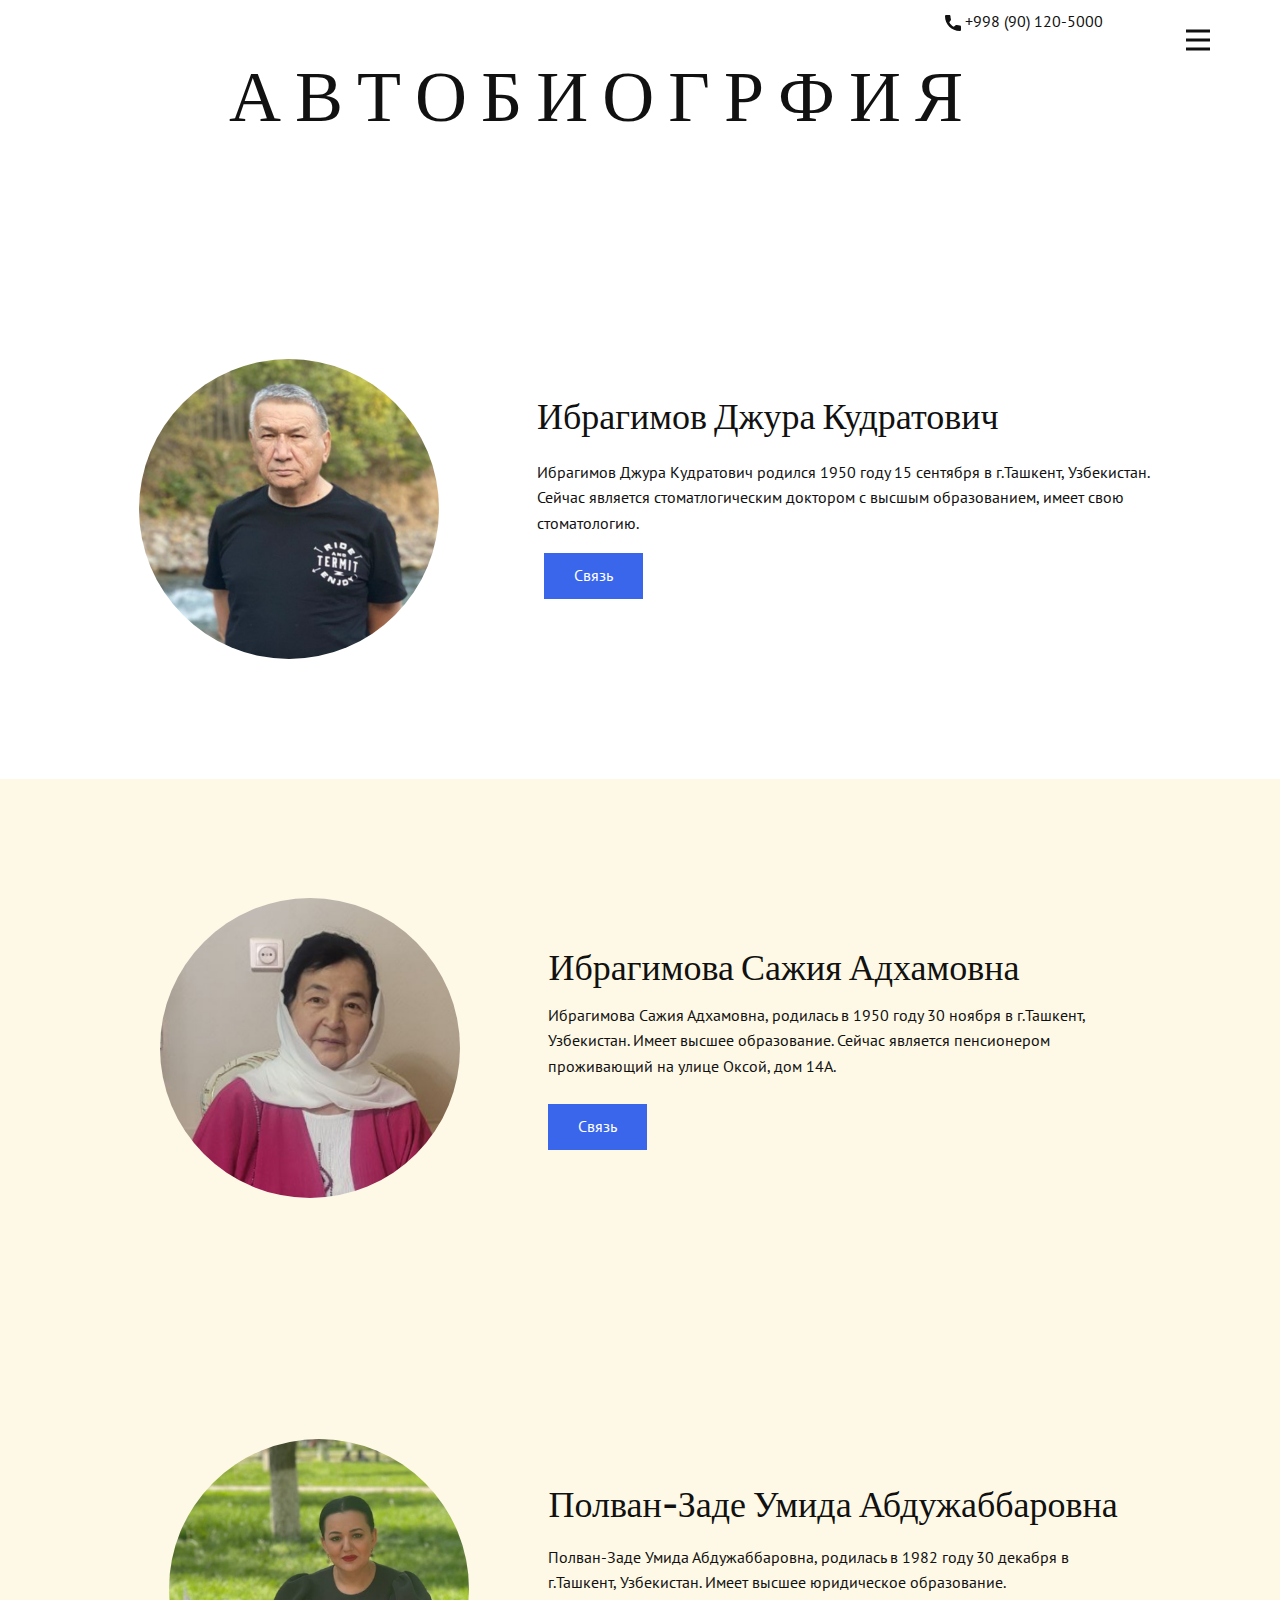
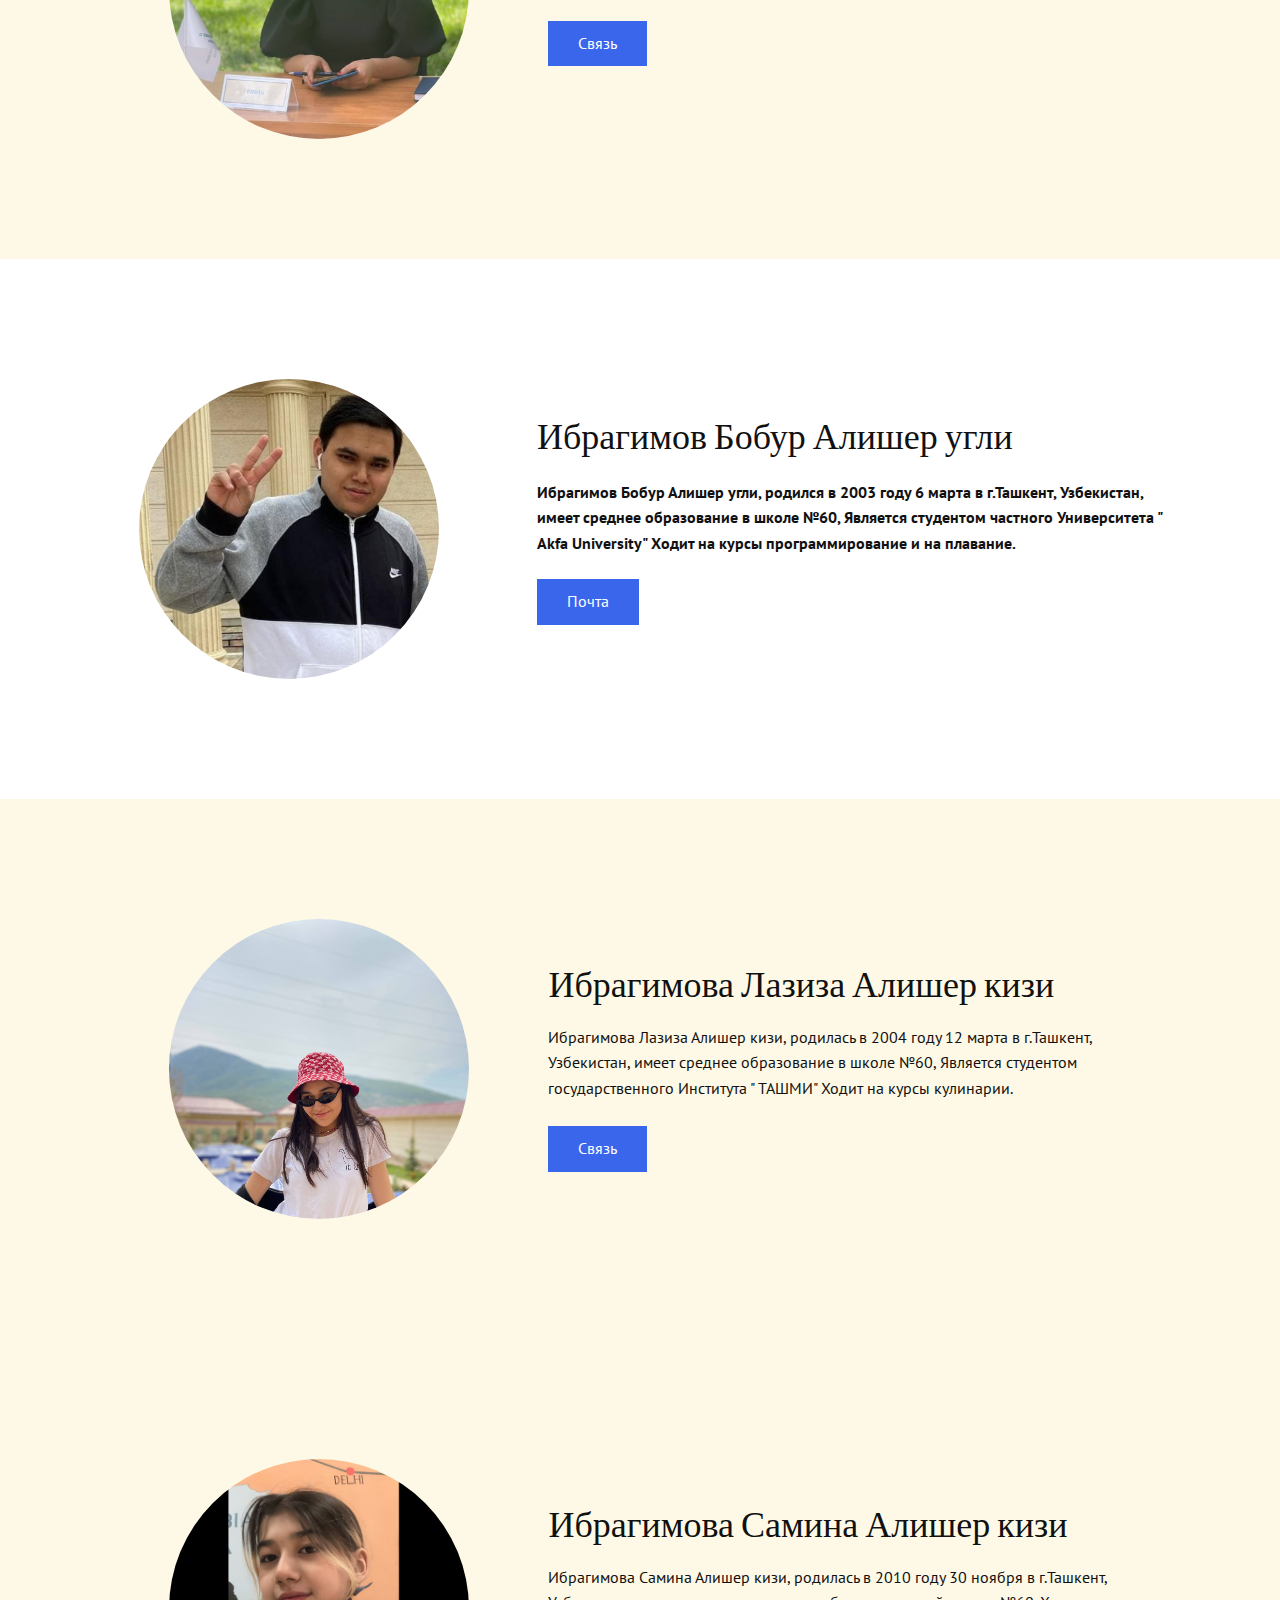
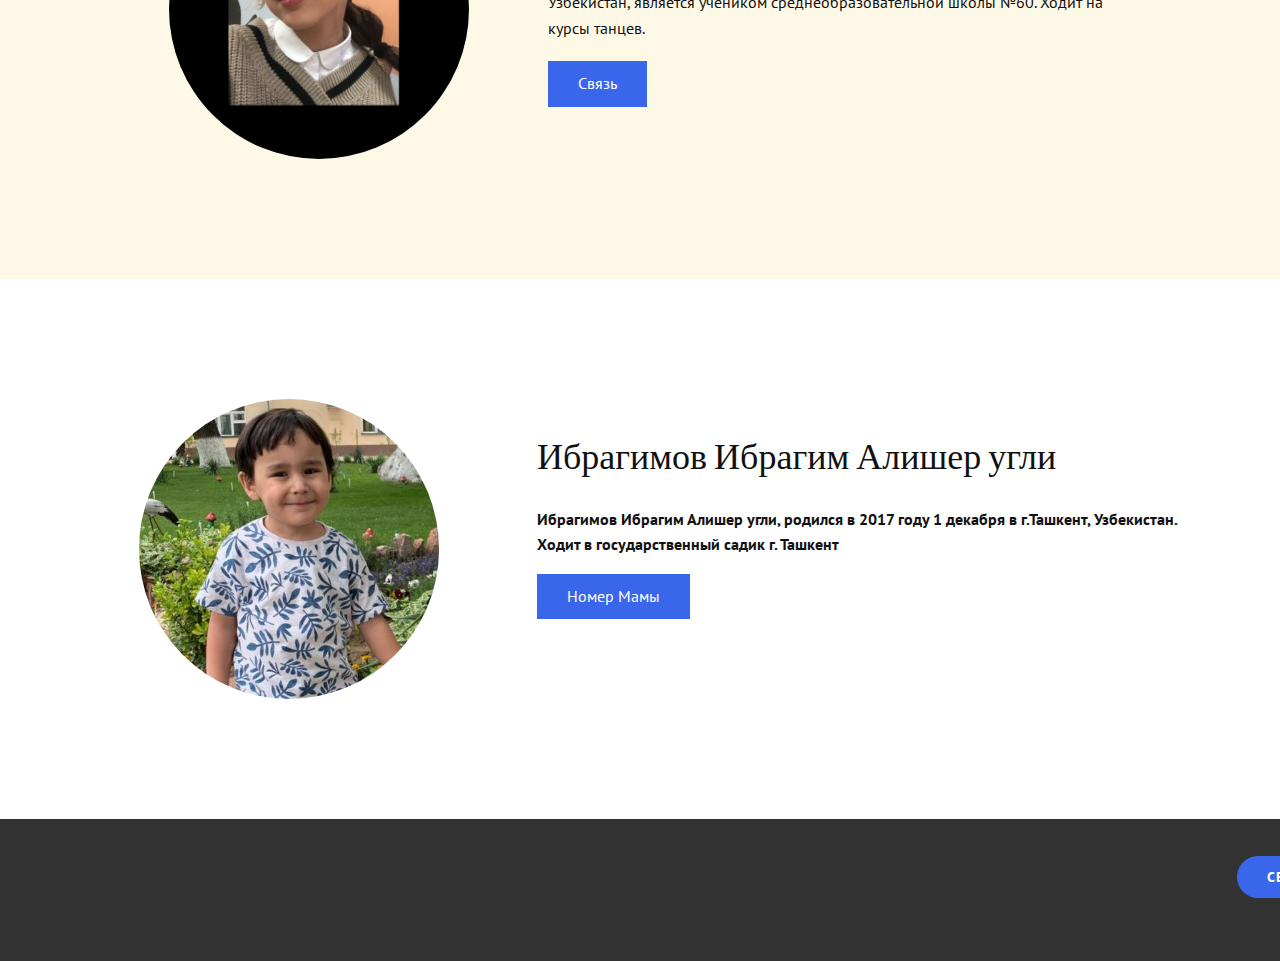
<file: Семья.html>
<!DOCTYPE html>
<html style="font-size: 16px;" lang="ru"><head>
    <meta name="viewport" content="width=device-width, initial-scale=1.0">
    <meta charset="utf-8">
    <meta name="keywords" content="Ибрагимов Джура Кудратович">
    <meta name="description" content="">
    <title>Семья</title>
    <link rel="stylesheet" href="nicepage.css" media="screen">
<link rel="stylesheet" href="Семья.css" media="screen">
    <script class="u-script" type="text/javascript" src="jquery.js" defer=""></script>
    <script class="u-script" type="text/javascript" src="nicepage.js" defer=""></script>
    <meta name="generator" content="Nicepage 4.13.4, nicepage.com">
    <link id="u-theme-google-font" rel="stylesheet" href="https://fonts.googleapis.com/css?family=PT+Sans:400,400i,700,700i|Alatsi:400">
    
    
    
    
    
    
    
    
    <script type="application/ld+json">{
		"@context": "http://schema.org",
		"@type": "Organization",
		"name": ""
}</script>
    <meta name="theme-color" content="#3a66ec">
    <meta property="og:title" content="Семья">
    <meta property="og:type" content="website">
  </head>
  <body class="u-body u-xl-mode"><header class="u-clearfix u-header u-header" id="sec-bae1"><div class="u-clearfix u-sheet u-sheet-1">
        <a href="https://nicepage.com/joomla-page-builder" class="u-active-none u-bottom-left-radius-0 u-bottom-right-radius-0 u-btn u-btn-rectangle u-button-style u-hover-none u-none u-radius-0 u-top-left-radius-0 u-top-right-radius-0 u-btn-1"><span class="u-icon"><svg class="u-svg-content" viewBox="0 0 405.333 405.333" x="0px" y="0px" style="width: 1em; height: 1em;"><path d="M373.333,266.88c-25.003,0-49.493-3.904-72.704-11.563c-11.328-3.904-24.192-0.896-31.637,6.699l-46.016,34.752    c-52.8-28.181-86.592-61.952-114.389-114.368l33.813-44.928c8.512-8.512,11.563-20.971,7.915-32.64    C142.592,81.472,138.667,56.96,138.667,32c0-17.643-14.357-32-32-32H32C14.357,0,0,14.357,0,32    c0,205.845,167.488,373.333,373.333,373.333c17.643,0,32-14.357,32-32V298.88C405.333,281.237,390.976,266.88,373.333,266.88z"></path></svg><img></span>&nbsp;+998 (90) 120-5000
        </a>
        <nav class="u-menu u-menu-dropdown u-offcanvas u-menu-1" data-responsive-from="XL">
          <div class="menu-collapse" style="font-size: 1rem; letter-spacing: 0px; font-weight: 500;">
            <a class="u-button-style u-custom-active-color u-custom-border u-custom-border-color u-custom-hover-color u-custom-left-right-menu-spacing u-custom-padding-bottom u-custom-text-active-color u-custom-text-color u-custom-text-hover-color u-custom-top-bottom-menu-spacing u-nav-link u-text-active-palette-1-base u-text-hover-palette-2-base" href="#">
              <svg class="u-svg-link" viewBox="0 0 24 24"><use xmlns:xlink="http://www.w3.org/1999/xlink" xlink:href="#menu-hamburger"></use></svg>
              <svg class="u-svg-content" version="1.1" id="menu-hamburger" viewBox="0 0 16 16" x="0px" y="0px" xmlns:xlink="http://www.w3.org/1999/xlink" xmlns="http://www.w3.org/2000/svg"><g><rect y="1" width="16" height="2"></rect><rect y="7" width="16" height="2"></rect><rect y="13" width="16" height="2"></rect>
</g></svg>
            </a>
          </div>
          <div class="u-custom-menu u-nav-container" wfd-invisible="true">
            <ul class="u-nav u-spacing-2 u-unstyled u-nav-1"><li class="u-nav-item"><a class="u-active-grey-5 u-button-style u-hover-grey-10 u-nav-link u-text-active-grey-90 u-text-grey-90 u-text-hover-grey-90" href="Главная.html" style="padding: 10px 20px;">Главная</a>
</li><li class="u-nav-item"><a class="u-active-grey-5 u-button-style u-hover-grey-10 u-nav-link u-text-active-grey-90 u-text-grey-90 u-text-hover-grey-90" href="Семья.html" style="padding: 10px 20px;">Семья</a>
</li></ul>
          </div>
          <div class="u-custom-menu u-nav-container-collapse">
            <div class="u-black u-container-style u-inner-container-layout u-opacity u-opacity-95 u-sidenav">
              <div class="u-inner-container-layout u-sidenav-overflow">
                <div class="u-menu-close"></div>
                <ul class="u-align-center u-nav u-popupmenu-items u-unstyled u-nav-2"><li class="u-nav-item"><a class="u-button-style u-nav-link" href="Главная.html">Главная</a>
</li><li class="u-nav-item"><a class="u-button-style u-nav-link" href="Семья.html">Семья</a>
</li></ul>
              </div>
            </div>
            <div class="u-black u-menu-overlay u-opacity u-opacity-70" wfd-invisible="true"></div>
          </div>
        </nav>
        <h1 class="u-text u-text-default u-title u-text-1">А В Т О Б И О Г Р Ф И Я</h1>
      </div></header>
    <section class="u-clearfix u-section-1" id="sec-7d1b">
      <div class="u-clearfix u-sheet u-sheet-1">
        <div class="u-clearfix u-expanded-width u-gutter-0 u-layout-wrap u-layout-wrap-1">
          <div class="u-layout">
            <div class="u-layout-row">
              <div class="u-align-center u-container-style u-layout-cell u-left-cell u-size-23 u-layout-cell-1">
                <div class="u-container-layout u-valign-middle u-container-layout-1">
                  <div alt="" class="u-image u-image-circle u-image-1" src="" data-image-width="822" data-image-height="1280"></div>
                </div>
              </div>
              <div class="u-align-left u-container-style u-layout-cell u-right-cell u-size-37 u-layout-cell-2">
                <div class="u-container-layout u-valign-top-xs u-container-layout-2">
                  <h2 class="u-text u-text-default u-text-1">Ибрагимов Джура Кудратович</h2>
                  <p class="u-text u-text-2">Ибрагимов Джура Кудратович родился 1950 году 15 сентября в г.Ташкент, Узбекистан. Сейчас является стоматлогическим доктором с высшым образованием, имеет свою стоматологию.</p>
                  <a href="tel:+998909550202" class="u-btn u-button-style u-btn-1">Связь</a>
                </div>
              </div>
            </div>
          </div>
        </div>
      </div>
    </section>
    <section class="u-clearfix u-palette-3-light-3 u-section-2" id="sec-bcd5">
      <div class="u-clearfix u-sheet u-sheet-1">
        <div class="u-clearfix u-gutter-0 u-layout-wrap u-layout-wrap-1">
          <div class="u-layout">
            <div class="u-layout-row">
              <div class="u-align-center u-container-style u-layout-cell u-left-cell u-size-23 u-layout-cell-1">
                <div class="u-container-layout u-container-layout-1">
                  <div alt="" class="u-image u-image-circle u-image-1" src="" data-image-width="670" data-image-height="1280"></div>
                </div>
              </div>
              <div class="u-align-left u-container-style u-layout-cell u-right-cell u-size-37 u-layout-cell-2">
                <div class="u-container-layout u-valign-middle u-container-layout-2">
                  <h2 class="u-text u-text-1">Ибрагимова Сажия Адхамовна</h2>
                  <p class="u-text u-text-2">Ибрагимова Сажия Адхамовна, родилась в 1950 году 30 ноября в г.Ташкент, Узбекистан. Имеет высшее образование. Сейчас является пенсионером проживающий на улице Оксой, дом 14А.&nbsp;&nbsp;</p>
                  <a href="tel:+998903472040" class="u-btn u-button-style u-btn-1">Связь</a>
                </div>
              </div>
            </div>
          </div>
        </div>
      </div>
    </section>
    <section class="u-clearfix u-palette-3-light-3 u-section-3" id="sec-2def">
      <div class="u-clearfix u-sheet u-sheet-1">
        <div class="u-clearfix u-gutter-0 u-layout-wrap u-layout-wrap-1">
          <div class="u-layout">
            <div class="u-layout-row">
              <div class="u-align-center u-container-style u-layout-cell u-left-cell u-size-23 u-layout-cell-1">
                <div class="u-container-layout u-valign-middle u-container-layout-1">
                  <div alt="" class="u-image u-image-circle u-image-1" src="" data-image-width="958" data-image-height="891"></div>
                </div>
              </div>
              <div class="u-align-left u-container-style u-layout-cell u-right-cell u-size-37 u-layout-cell-2">
                <div class="u-container-layout u-container-layout-2">
                  <h2 class="u-text u-text-1">Полван-Заде Умида Абдужаббаровна</h2>
                  <p class="u-text u-text-2">Полван-Заде Умида Абдужаббаровна, родилась в 1982 году 30 декабря в г.Ташкент, Узбекистан. Имеет высшее юридическое образование.&nbsp;&nbsp;</p>
                  <a href="tel:+998977008880" class="u-btn u-button-style u-btn-1">Связь</a>
                </div>
              </div>
            </div>
          </div>
        </div>
      </div>
    </section>
    <section class="u-clearfix u-section-4" id="sec-cf67">
      <div class="u-clearfix u-sheet u-sheet-1">
        <div class="u-clearfix u-expanded-width u-gutter-0 u-layout-wrap u-layout-wrap-1">
          <div class="u-layout">
            <div class="u-layout-row">
              <div class="u-align-center u-container-style u-layout-cell u-left-cell u-size-23 u-layout-cell-1">
                <div class="u-container-layout u-valign-middle u-container-layout-1">
                  <div alt="" class="u-image u-image-circle u-image-1" src="" data-image-width="790" data-image-height="960"></div>
                </div>
              </div>
              <div class="u-align-left u-container-style u-layout-cell u-right-cell u-size-37 u-layout-cell-2">
                <div class="u-container-layout u-valign-top-xs u-container-layout-2">
                  <h2 class="u-text u-text-default u-text-1">Ибрагимов Бобур Алишер угли</h2>
                  <p class="u-text u-text-2">Ибрагимов Бобур Алишер угли, родился в 2003 году 6 марта в г.Ташкент, Узбекистан, имеет среднее образование в школе №60, Является студентом частного Университета " Akfa University" Ходит на курсы программирование и на плавание.</p>
                  <a href="mailto:ab9680804@akfauniversity.org" class="u-btn u-button-style u-btn-1">Почта</a>
                </div>
              </div>
            </div>
          </div>
        </div>
      </div>
    </section>
    <section class="u-clearfix u-palette-3-light-3 u-section-5" id="sec-88be">
      <div class="u-clearfix u-sheet u-sheet-1">
        <div class="u-clearfix u-gutter-0 u-layout-wrap u-layout-wrap-1">
          <div class="u-layout">
            <div class="u-layout-row">
              <div class="u-align-center u-container-style u-layout-cell u-left-cell u-size-23 u-layout-cell-1">
                <div class="u-container-layout u-valign-middle u-container-layout-1">
                  <div alt="" class="u-image u-image-circle u-image-1" src="" data-image-width="1167" data-image-height="1280"></div>
                </div>
              </div>
              <div class="u-align-left u-container-style u-layout-cell u-right-cell u-size-37 u-layout-cell-2">
                <div class="u-container-layout u-container-layout-2">
                  <h2 class="u-text u-text-1">Ибрагимова Лазиза Алишер кизи</h2>
                  <p class="u-text u-text-2">Ибрагимова Лазиза Алишер кизи, родилась в 2004 году 12 марта в г.Ташкент, Узбекистан, имеет среднее образование в школе №60, Является студентом государственного Института " ТАШМИ" Ходит на курсы кулинарии.</p>
                  <a href="tel:+998990430001" class="u-btn u-button-style u-btn-1">Связь</a>
                </div>
              </div>
            </div>
          </div>
        </div>
      </div>
    </section>
    <section class="u-clearfix u-palette-3-light-3 u-section-6" id="sec-813a">
      <div class="u-clearfix u-sheet u-sheet-1">
        <div class="u-clearfix u-gutter-0 u-layout-wrap u-layout-wrap-1">
          <div class="u-layout">
            <div class="u-layout-row">
              <div class="u-align-center u-container-style u-layout-cell u-left-cell u-size-23 u-layout-cell-1">
                <div class="u-container-layout u-valign-middle u-container-layout-1">
                  <div alt="" class="u-image u-image-circle u-image-1" src="" data-image-width="640" data-image-height="640"></div>
                </div>
              </div>
              <div class="u-align-left u-container-style u-layout-cell u-right-cell u-size-37 u-layout-cell-2">
                <div class="u-container-layout u-container-layout-2">
                  <h2 class="u-text u-text-1">Ибрагимова Самина Алишер кизи</h2>
                  <p class="u-text u-text-2">Ибрагимова Самина Алишер кизи, родилась в 2010 году 30 ноября в г.Ташкент, Узбекистан, является учеником среднеобразовательной школы №60. Ходит на курсы танцев.</p>
                  <a href="tel:+998908233240" class="u-btn u-button-style u-btn-1">Связь</a>
                </div>
              </div>
            </div>
          </div>
        </div>
      </div>
    </section>
    <section class="u-clearfix u-section-7" id="sec-52d1">
      <div class="u-clearfix u-sheet u-sheet-1">
        <div class="u-clearfix u-expanded-width u-gutter-0 u-layout-wrap u-layout-wrap-1">
          <div class="u-layout">
            <div class="u-layout-row">
              <div class="u-align-center u-container-style u-layout-cell u-left-cell u-size-23 u-layout-cell-1">
                <div class="u-container-layout u-valign-middle u-container-layout-1">
                  <div alt="" class="u-image u-image-circle u-image-1" src="" data-image-width="960" data-image-height="1276"></div>
                </div>
              </div>
              <div class="u-align-left u-container-style u-layout-cell u-right-cell u-size-37 u-layout-cell-2">
                <div class="u-container-layout u-valign-top-xs u-container-layout-2">
                  <h2 class="u-text u-text-default u-text-1">Ибрагимов Ибрагим Алишер угли</h2>
                  <p class="u-text u-text-2">Ибрагимов Ибрагим Алишер угли, родился в 2017 году 1 декабря в г.Ташкент, Узбекистан. Ходит в государственный садик г. Ташкент</p>
                  <a href="tel:+998977008880" class="u-btn u-button-style u-btn-1">Номер Мамы</a>
                </div>
              </div>
            </div>
          </div>
        </div>
      </div>
    </section>
    
    
    <footer class="u-align-center u-clearfix u-footer u-grey-80 u-footer" id="sec-d13a"><div class="u-clearfix u-sheet u-sheet-1">
        <a href="Семья.html" data-page-id="117405381" class="u-btn u-btn-round u-button-style u-hover-palette-1-light-1 u-palette-1-base u-radius-50 u-btn-1">Семья</a>
      </div></footer>
    
  
</body></html>
</file>
